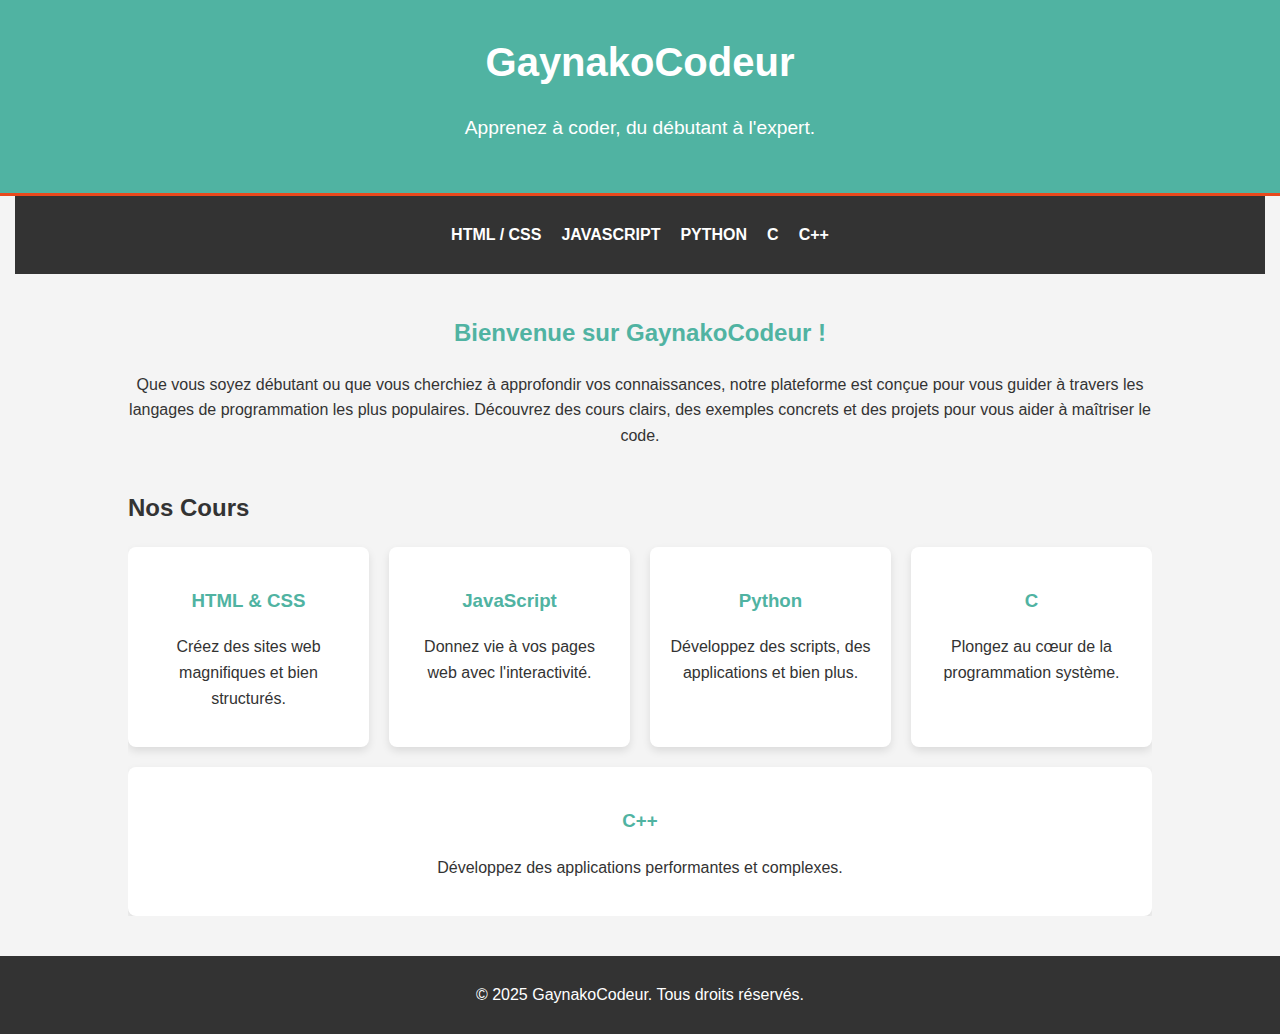
<file: index.html>
<!DOCTYPE html>
<html lang="fr">

<head>
    <meta charset="UTF-8">
    <meta name="viewport" content="width=device-width, initial-scale=1.0">
    <title>GaynakoCodeur - La passion du code</title>
    <link rel="stylesheet" href="style.css">
</head>

<body>

    <header>
        <div class="container">
            <h1>GaynakoCodeur</h1>
            <p>Apprenez à coder, du débutant à l'expert.</p>
        </div>
    </header>

    <nav>
        <div class="container">
            <ul>
                <li><a href="cours/web/index.html">HTML / CSS</a></li>
                <li class="dropdown">
                    <a href="cours/javascript/index.html">JavaScript</a>
                    <div class="dropdown-content">
                        <a href="cours/javascript/bases/intro.html">Bases</a>
                        <a href="cours/javascript/DOM/index.html">DOM</a>
                        <a href="cours/javascript/projets/projet1.html">Projets</a>
                    </div>
                </li>
                <li><a href="cours/python/index.html">Python</a></li>
                <li><a href="cours/c/index.html">C</a></li>
                <li><a href="cours/cpp/index.html">C++</a></li>
            </ul>
        </div>
    </nav>

    <main>
        <div class="container">
            <section class="intro">
                <h2>Bienvenue sur GaynakoCodeur !</h2>
                <p>
                    Que vous soyez débutant ou que vous cherchiez à approfondir vos connaissances, notre plateforme
                    est conçue pour vous guider à travers les langages de programmation les plus populaires.
                    Découvrez des cours clairs, des exemples concrets et des projets pour vous aider à maîtriser le
                    code.
                </p>

            </section>

            <section class="languages">
                <h2>Nos Cours</h2>
                <div class="card-container">
                    <div class="card">
                        <h3><a href="cours/web/index.html">HTML & CSS</a></h3>
                        <p>Créez des sites web magnifiques et bien structurés.</p>
                    </div>
                    <div class="card">
                        <h3><a href="cours/javascript/index.html">JavaScript</a></h3>
                        <p>Donnez vie à vos pages web avec l'interactivité.</p>
                    </div>
                    <div class="card">
                        <h3><a href="cours/python/index.html">Python</a></h3>
                        <p>Développez des scripts, des applications et bien plus.</p>
                    </div>
                    <div class="card">
                        <h3><a href="cours/c/index.html">C</a></h3>
                        <p>Plongez au cœur de la programmation système.</p>
                    </div>
                    <div class="card">
                        <h3><a href="cours/cpp/index.html">C++</a></h3>
                        <p>Développez des applications performantes et complexes.</p>
                    </div>
                </div>
            </section>
        </div>
    </main>

    <footer>
        <div class="container">
            <p>&copy; 2025 GaynakoCodeur. Tous droits réservés.</p>
        </div>
    </footer>

    <script src="script.js"></script>

</body>

</html>
</file>
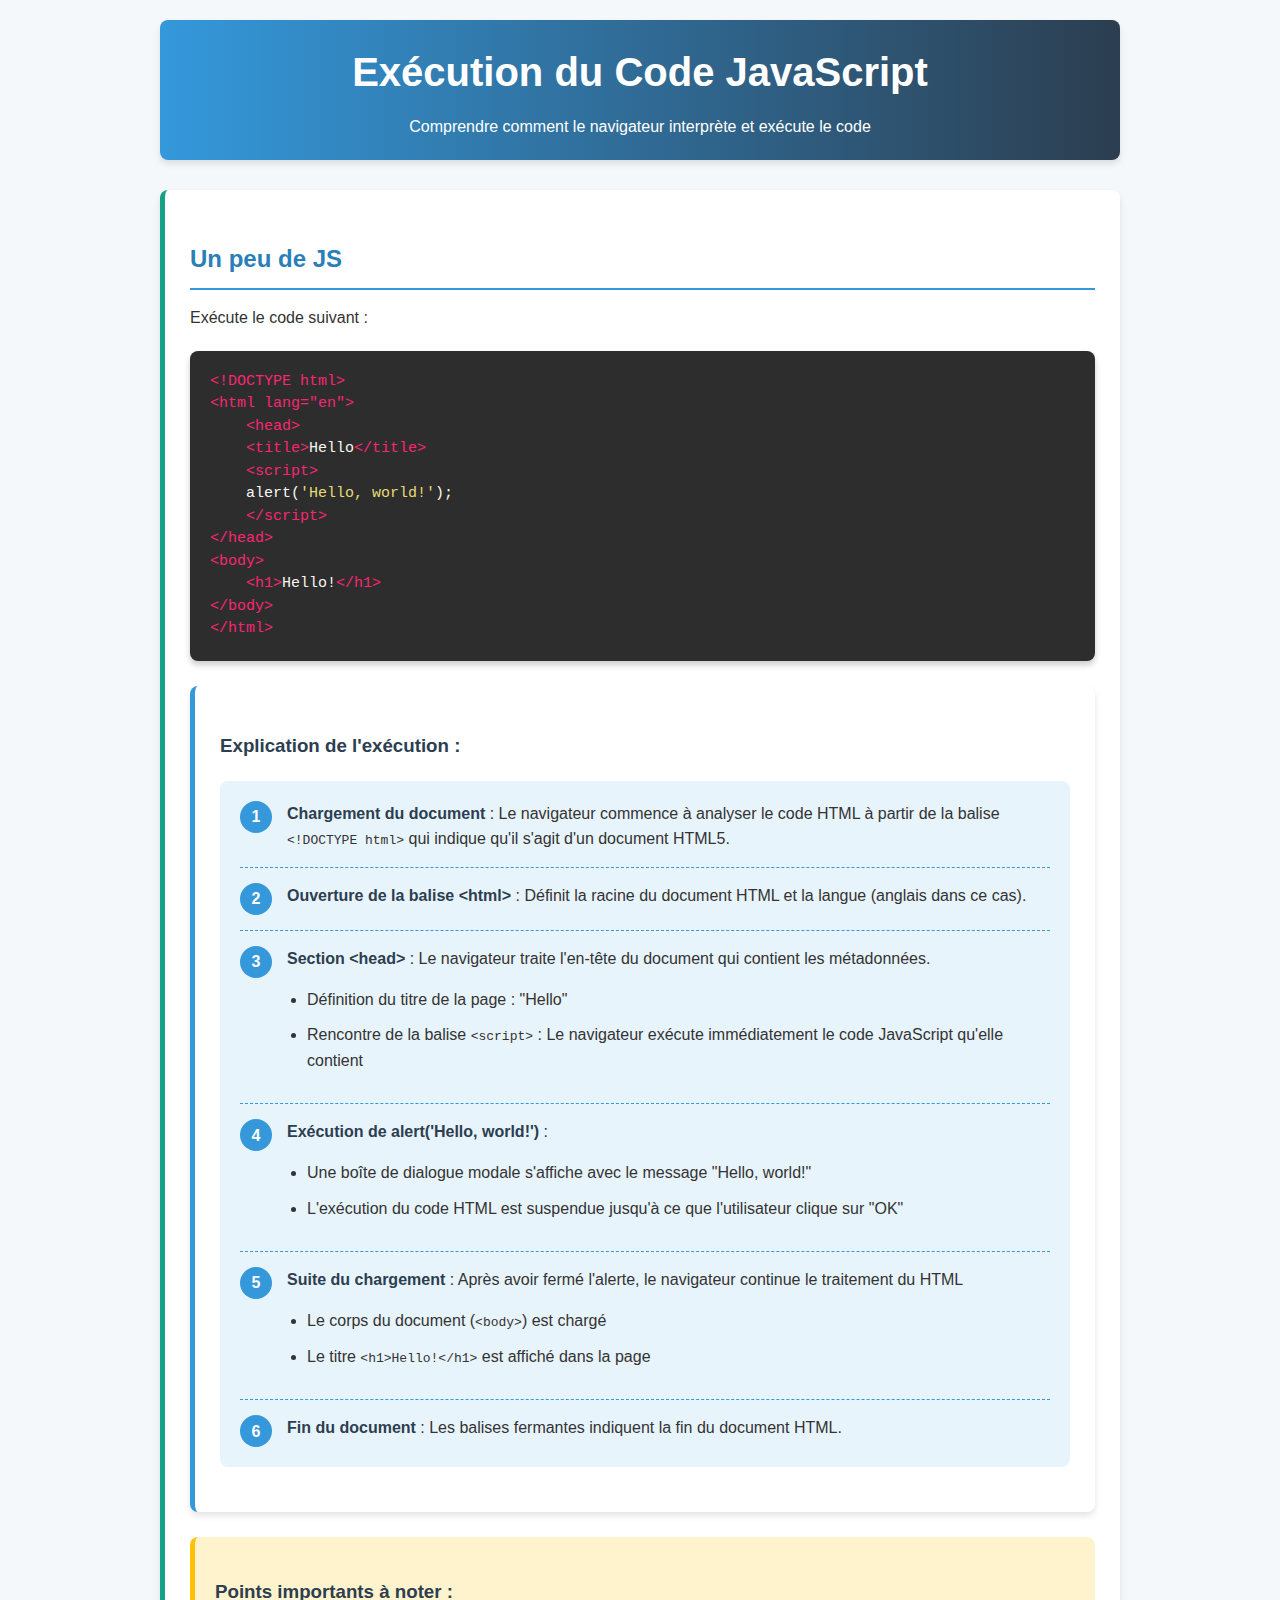
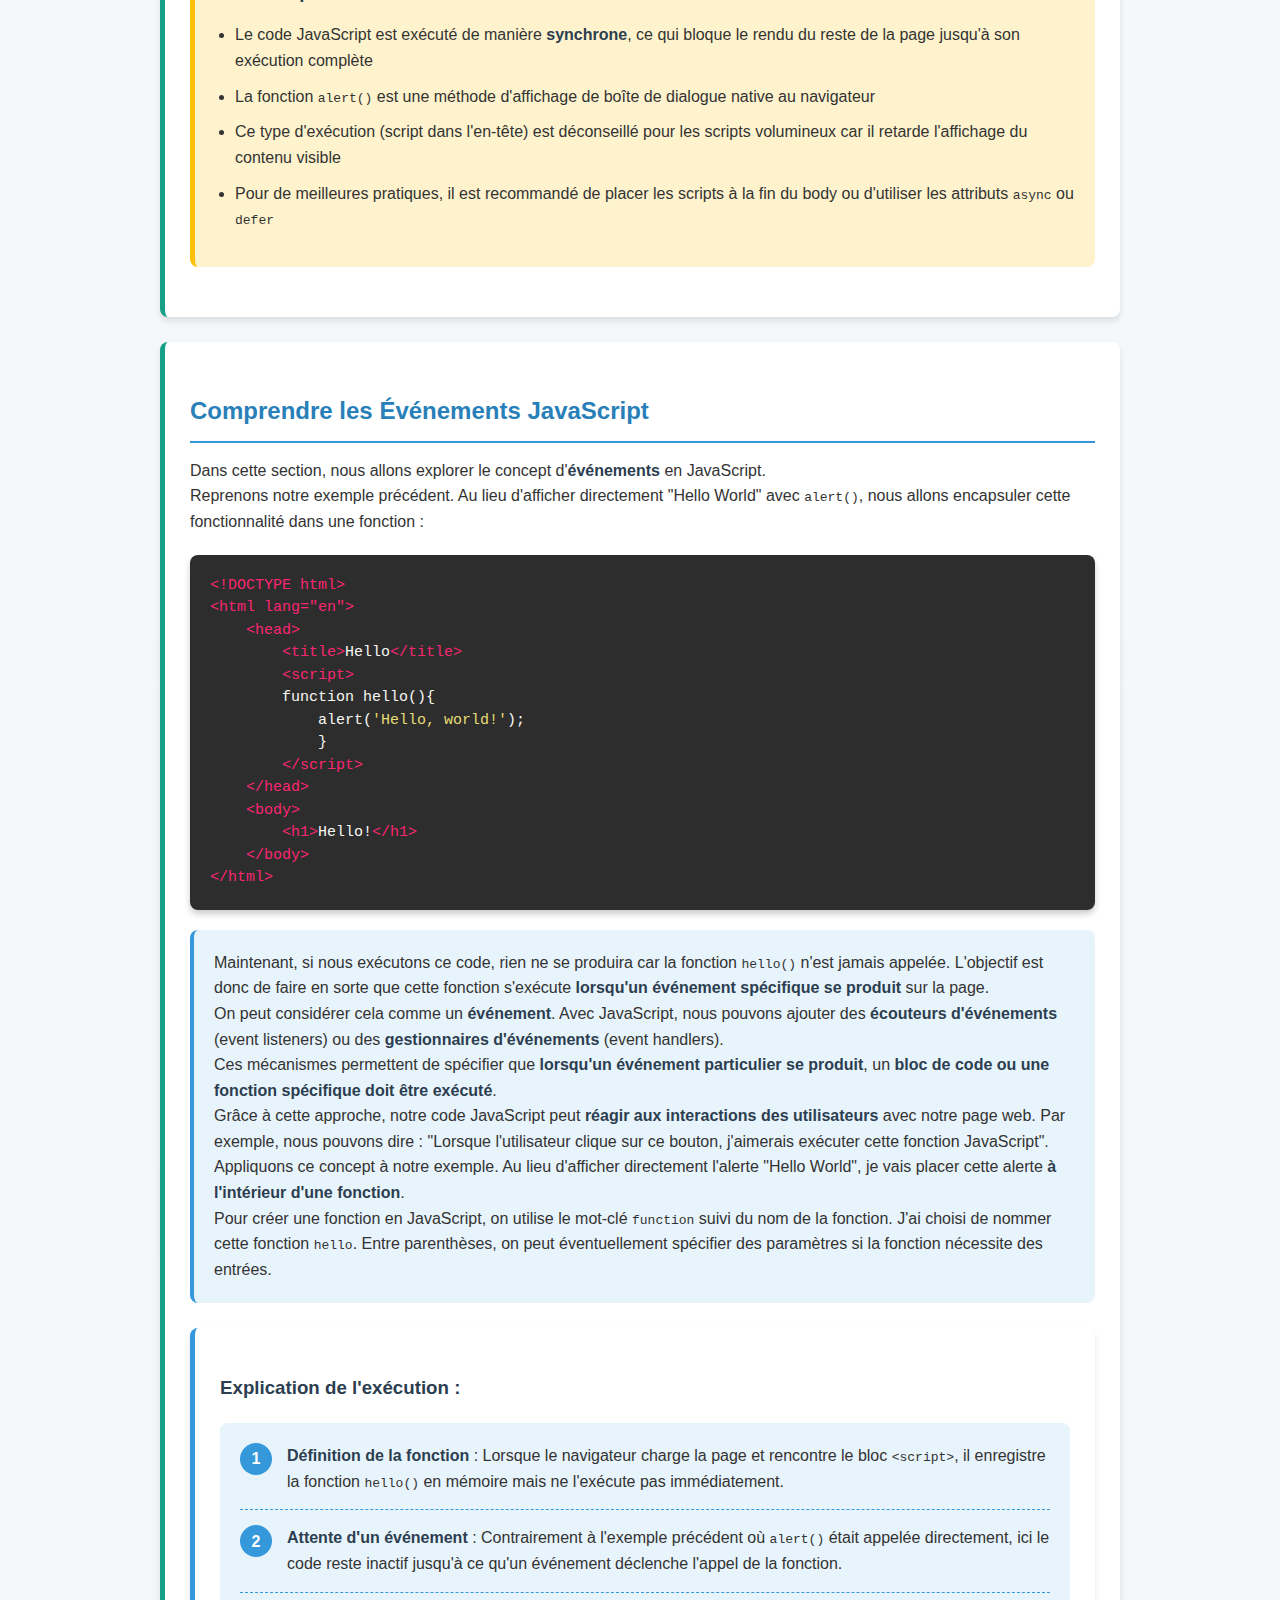
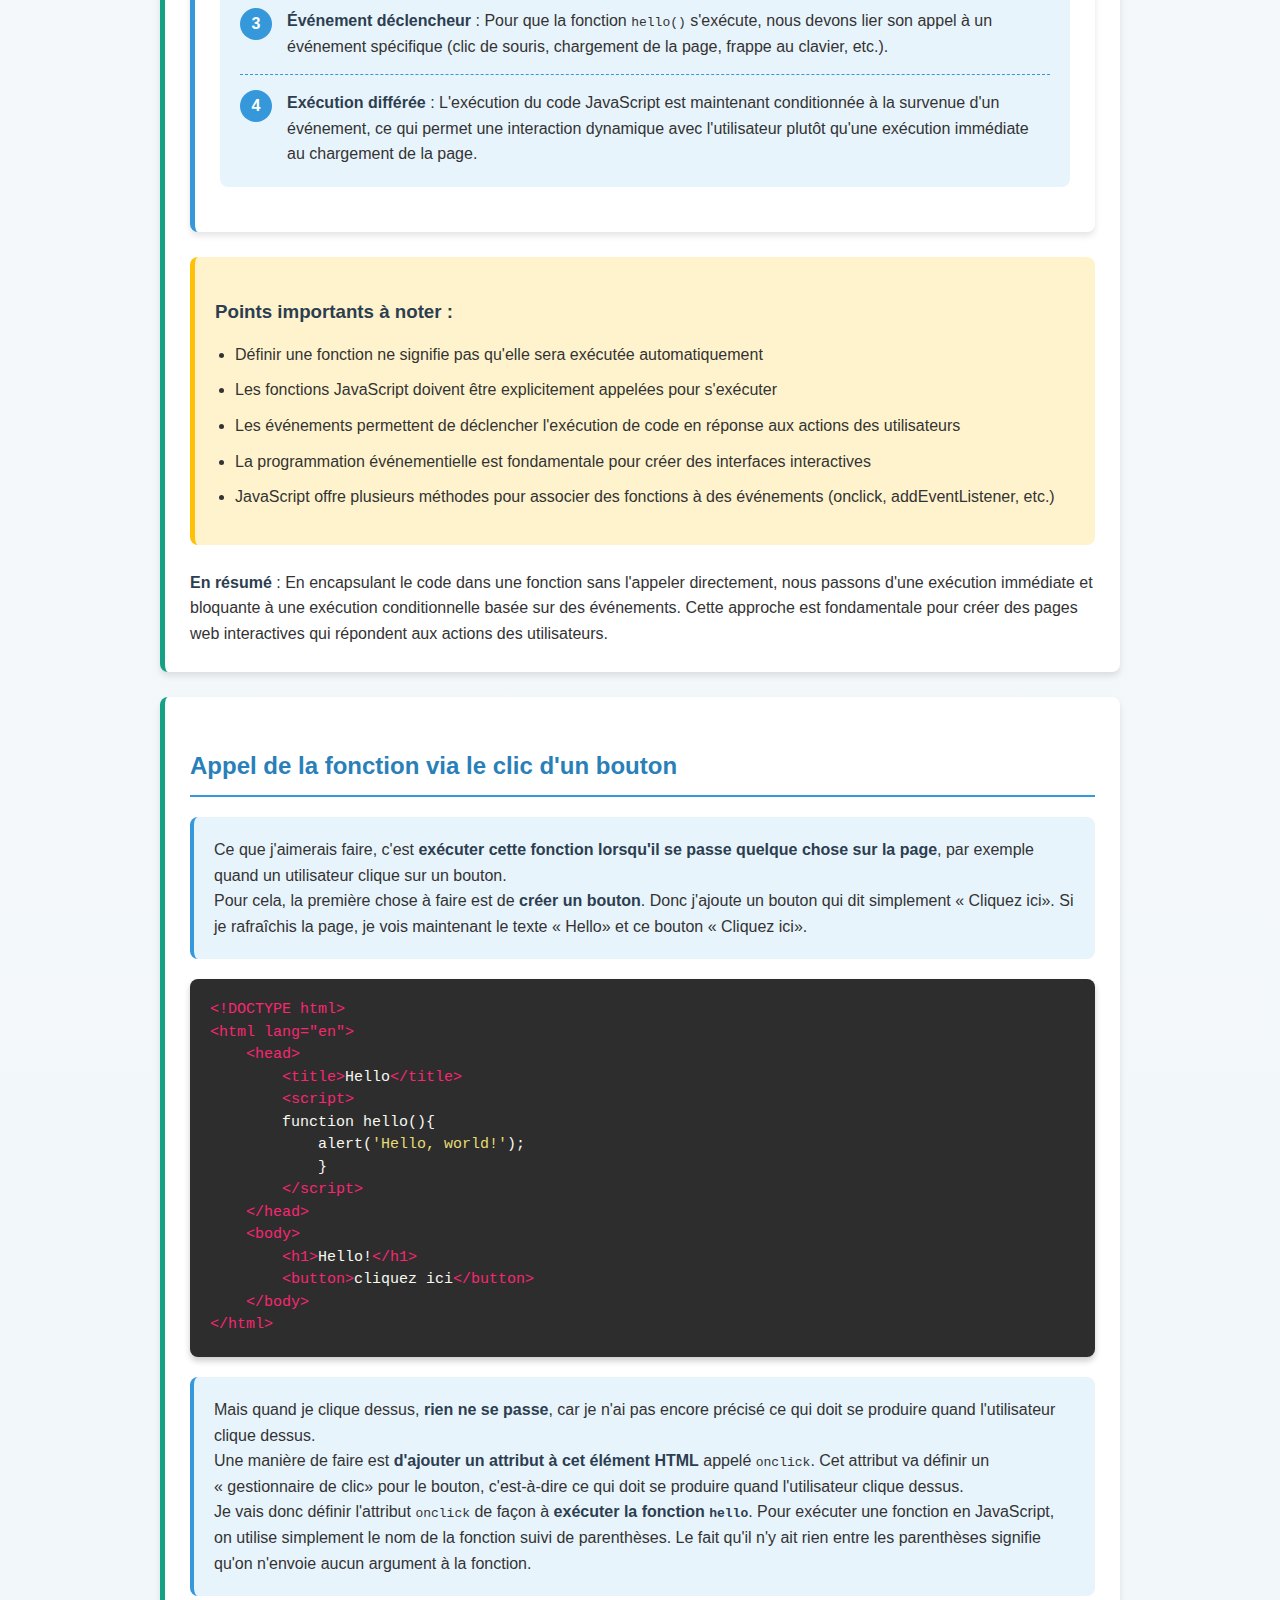
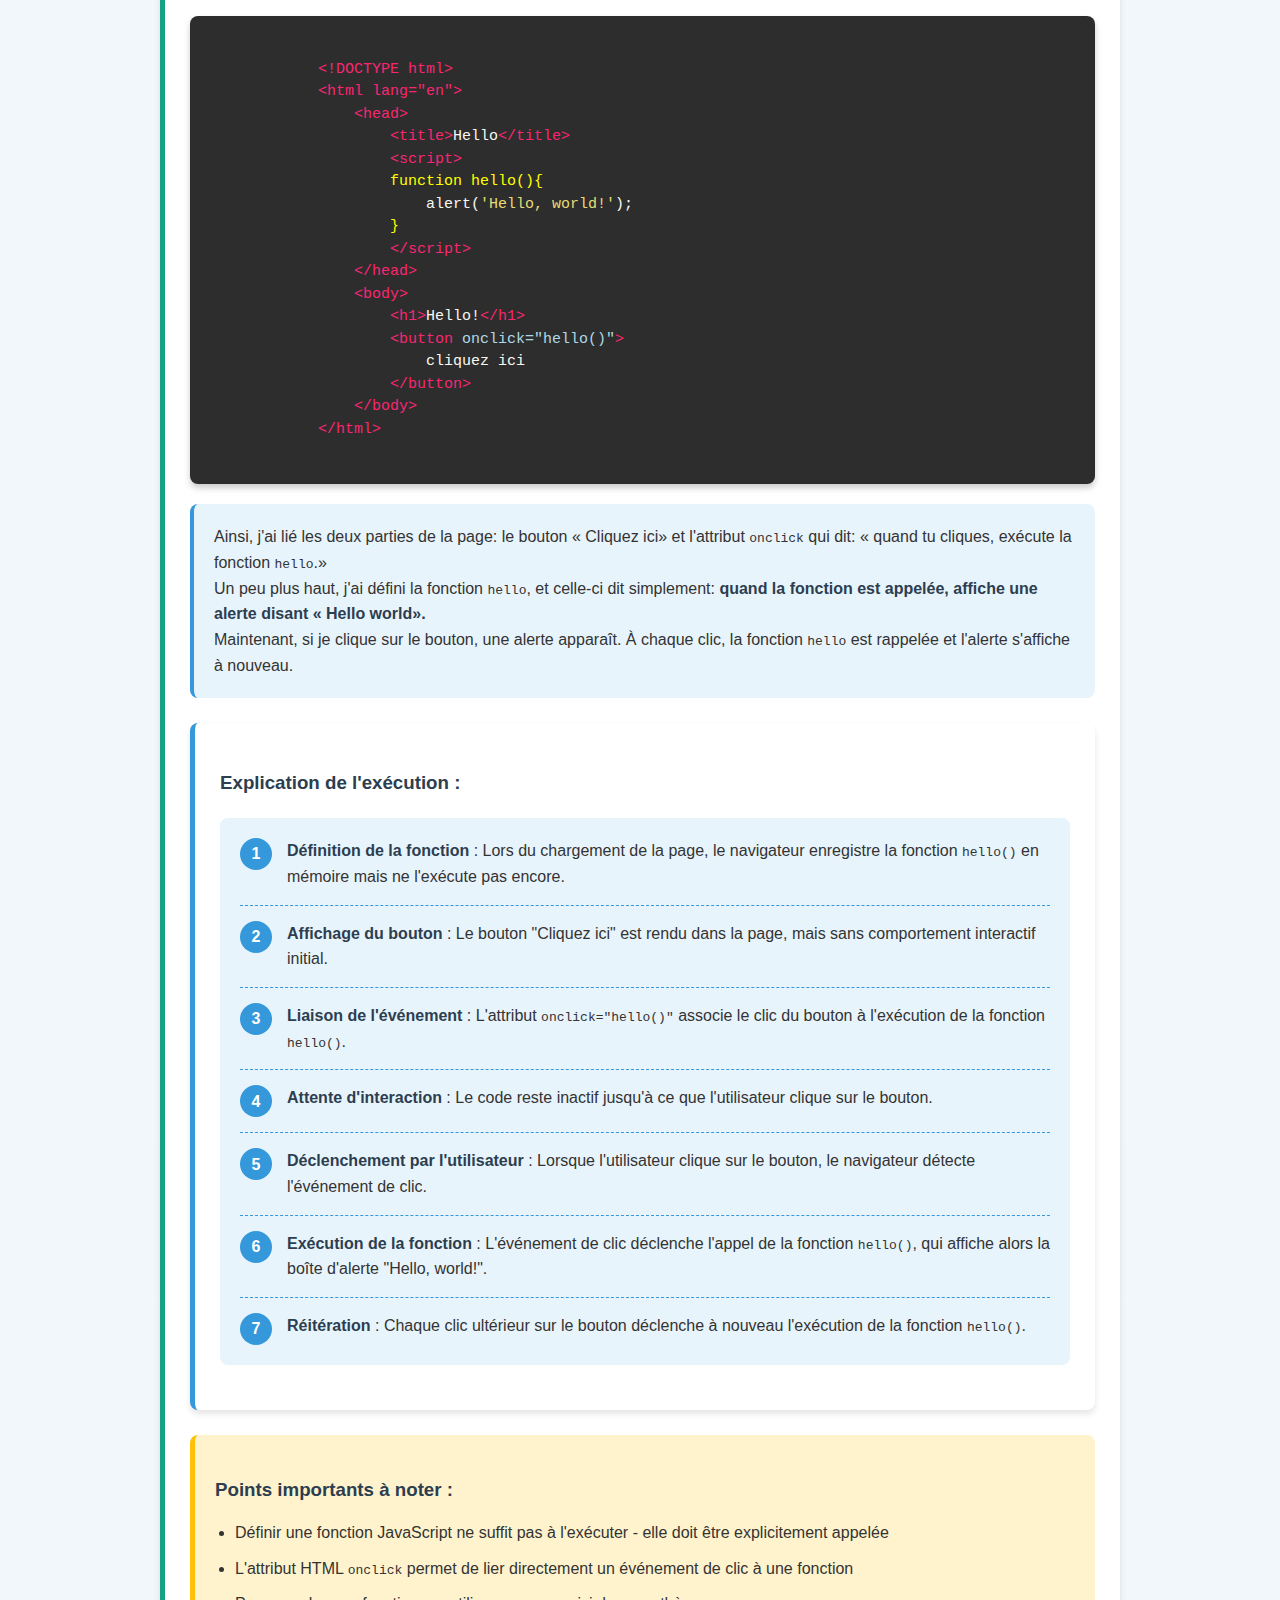
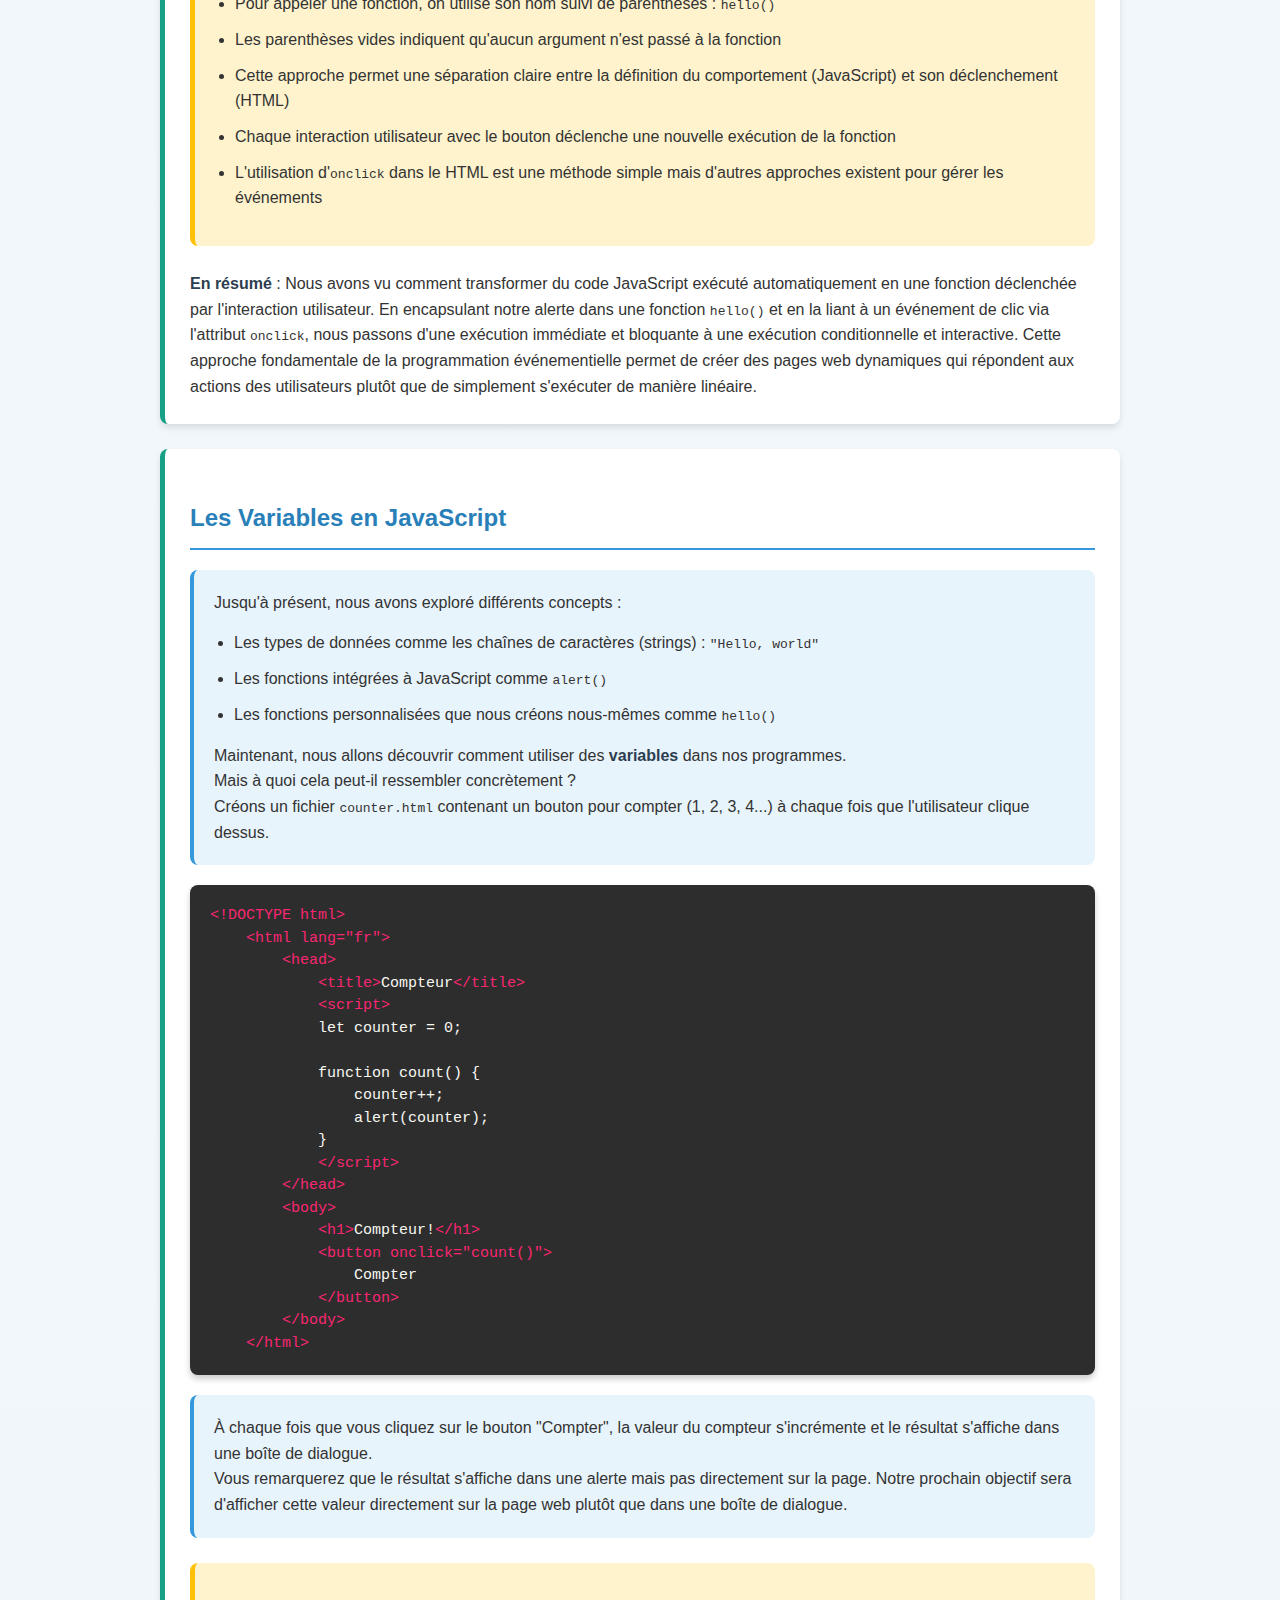
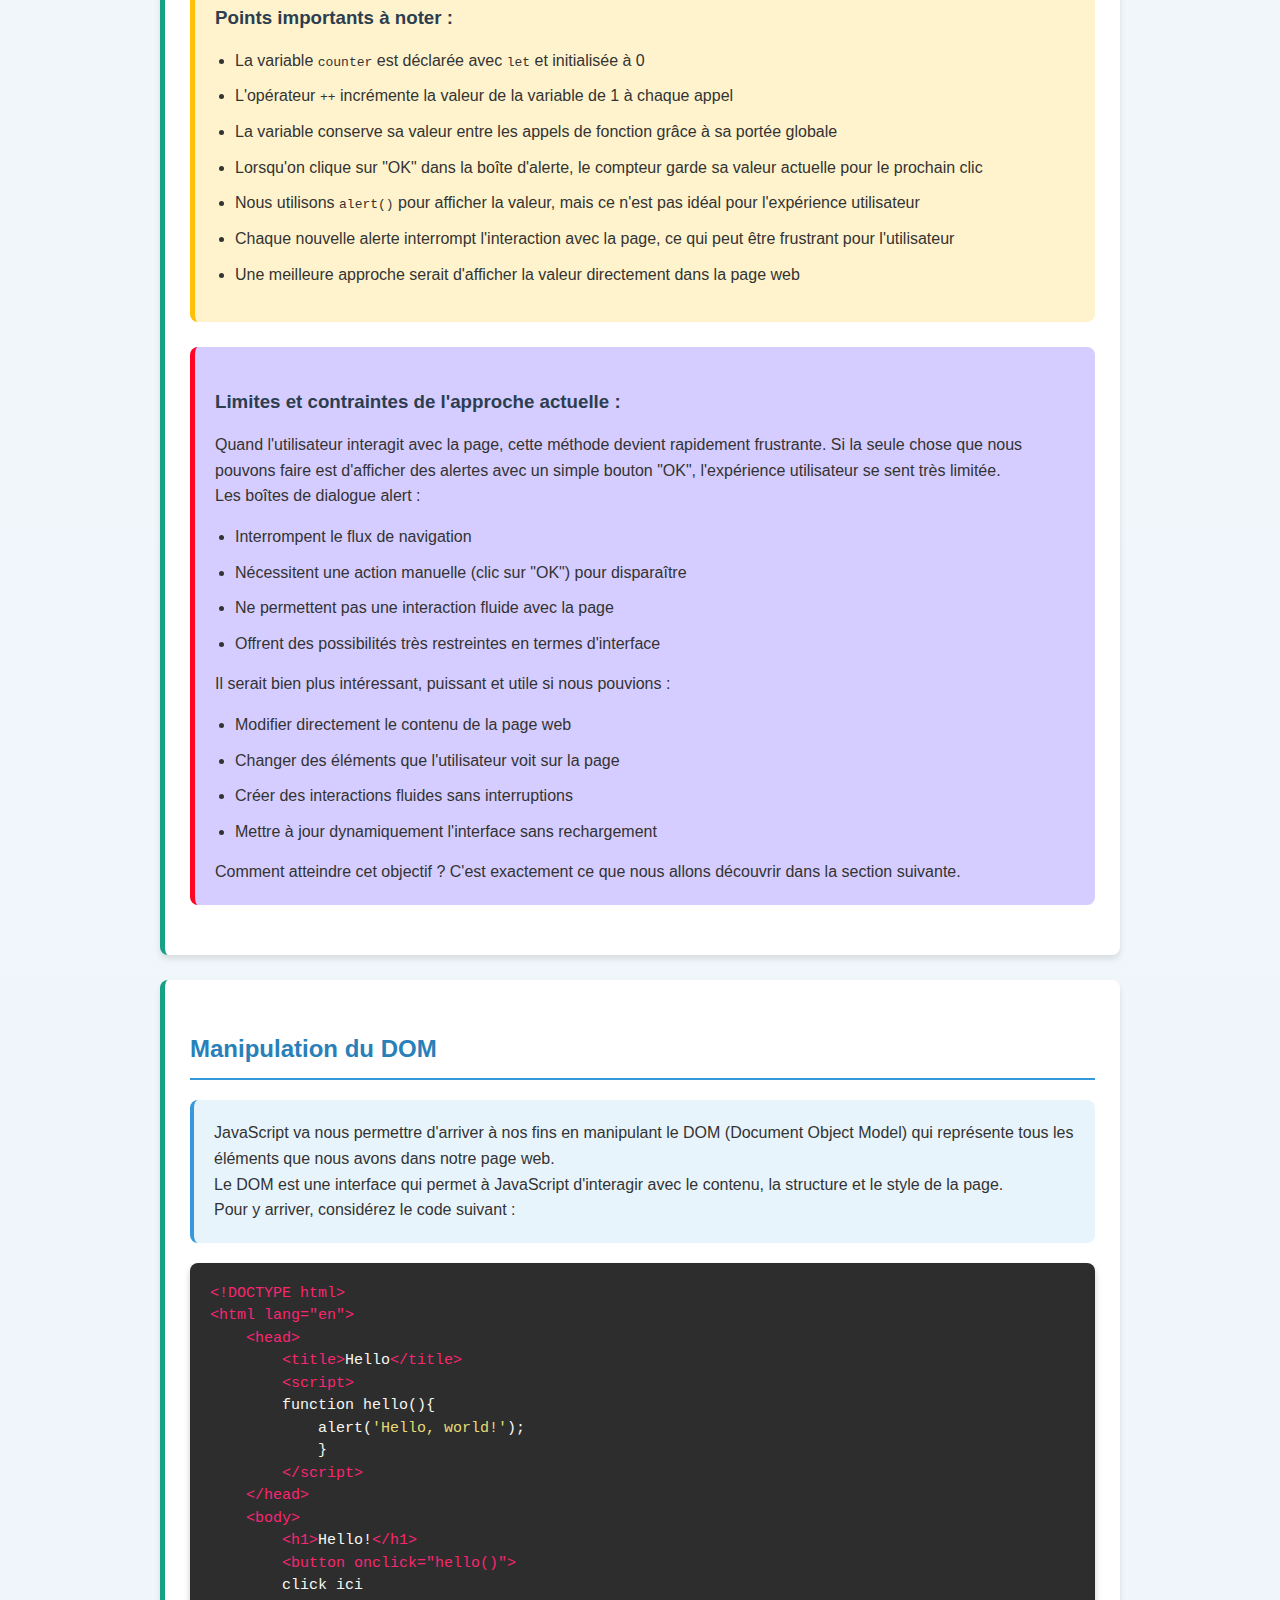
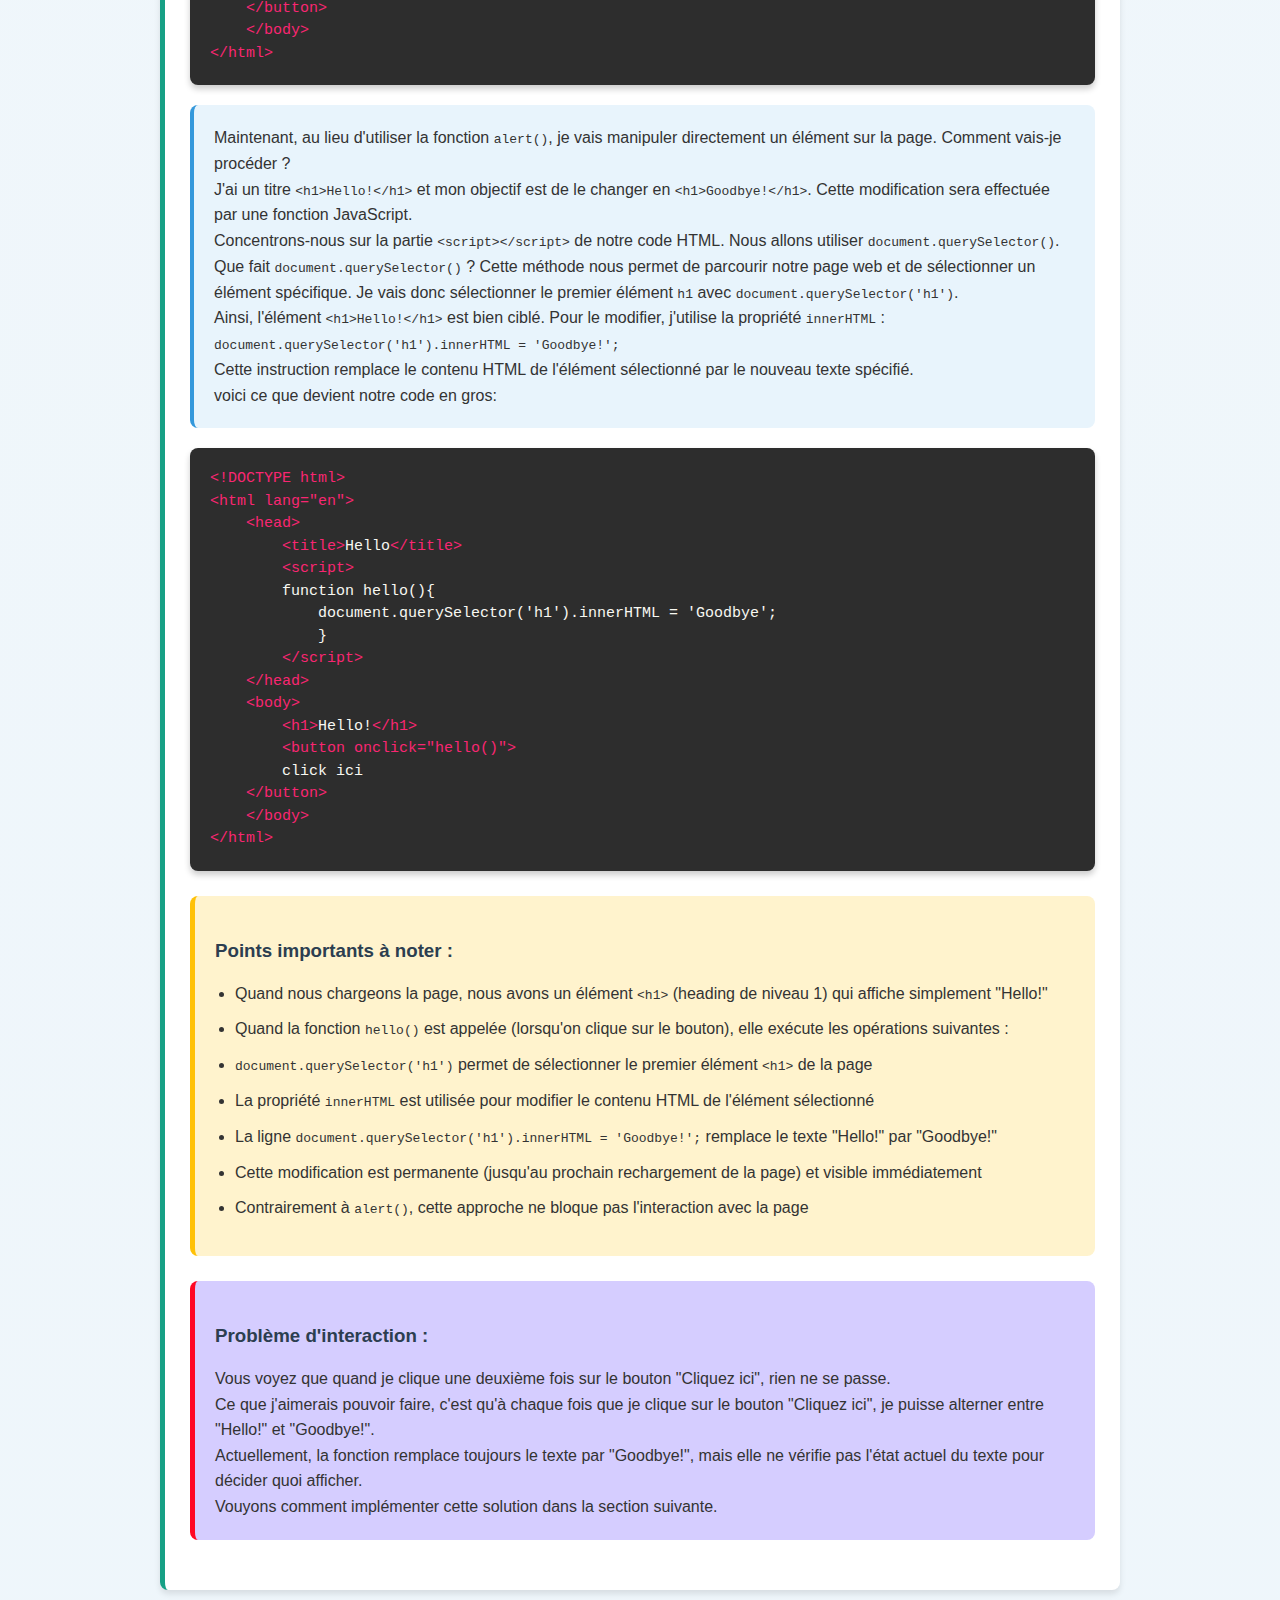
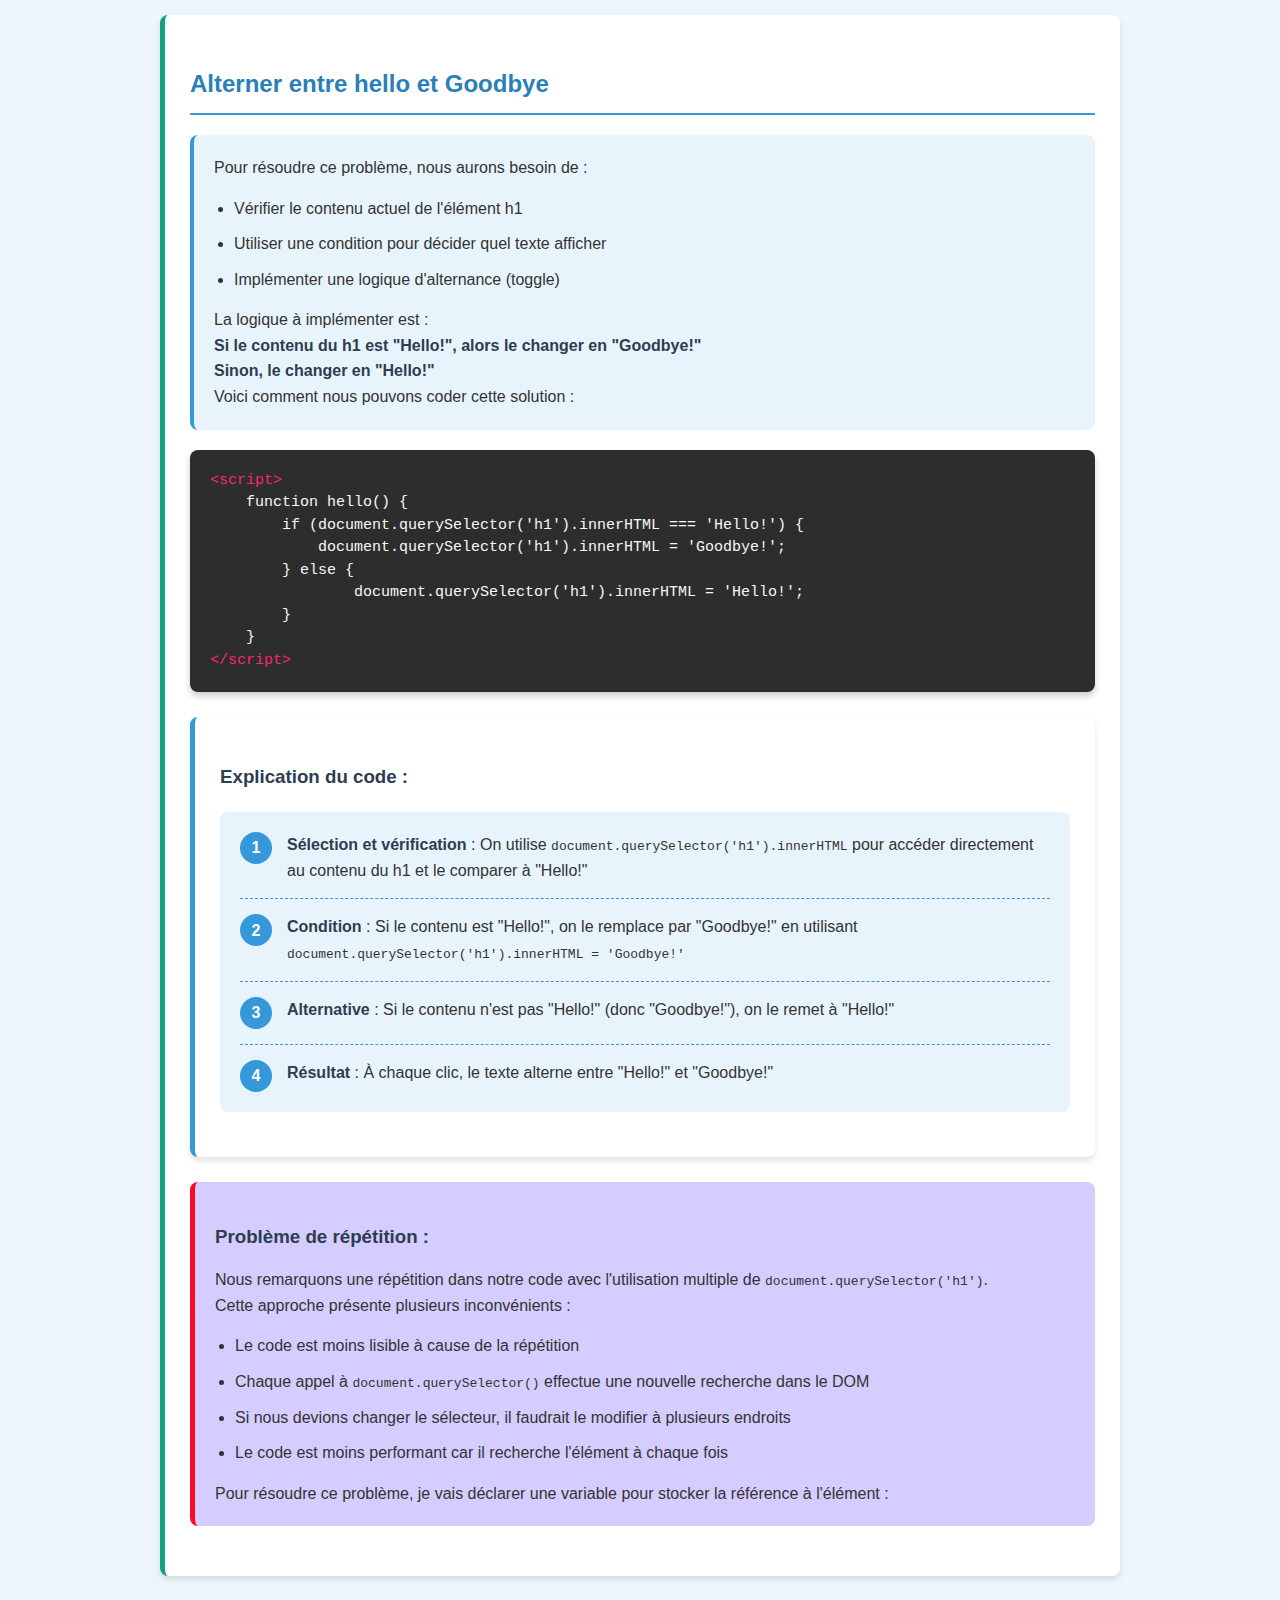
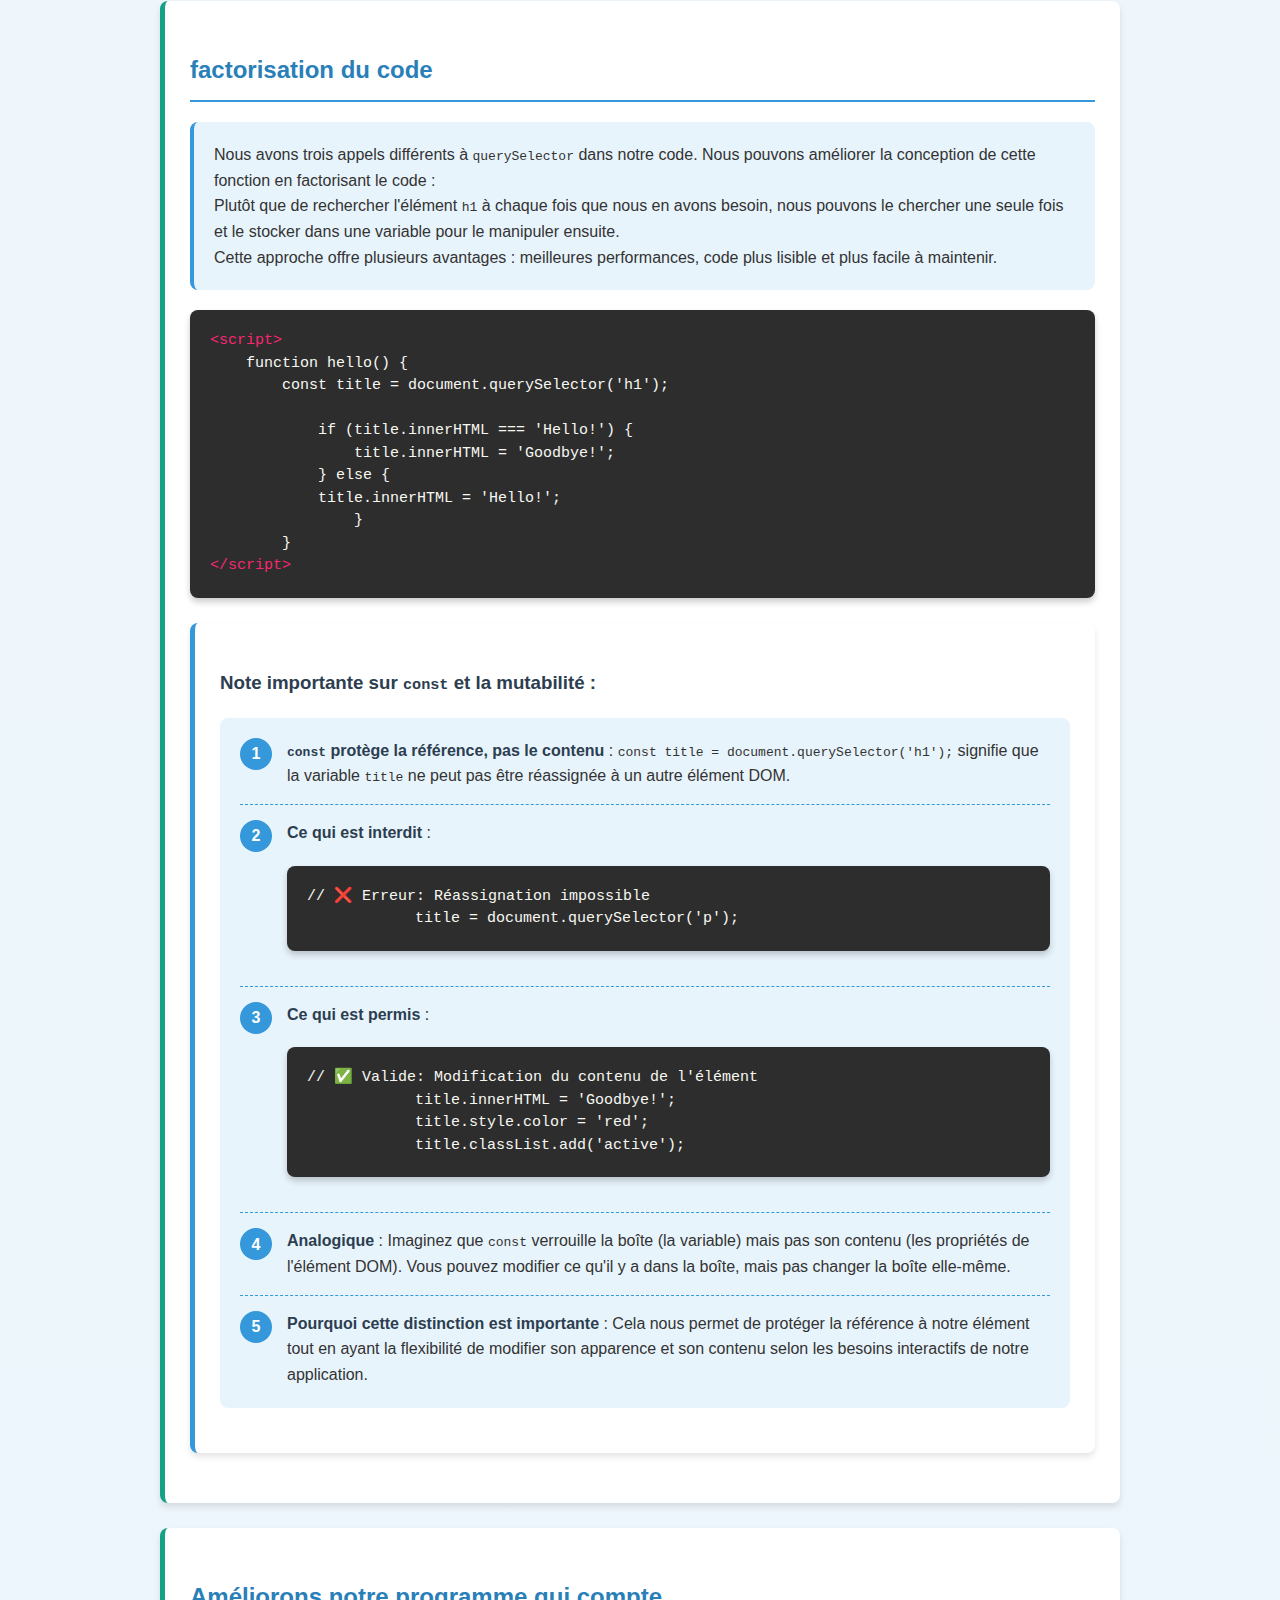
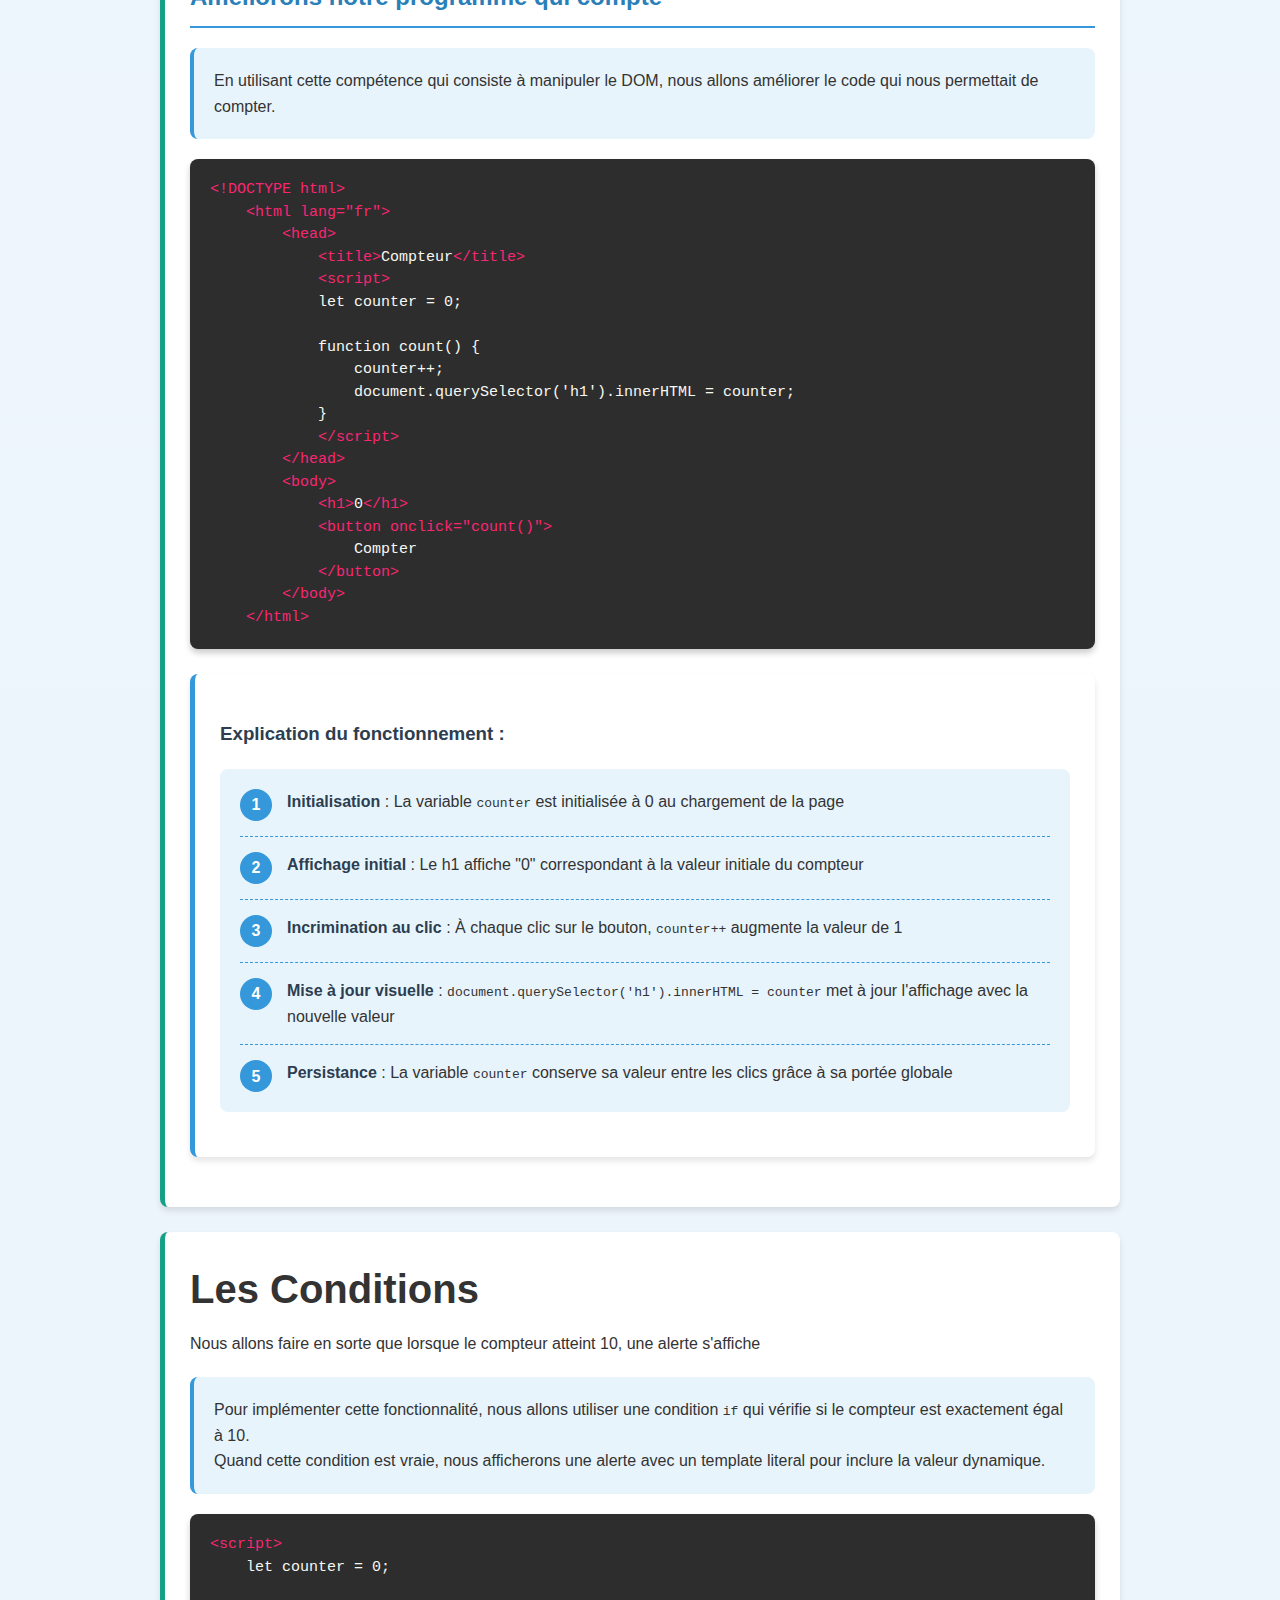
<file: cours/javascript/DOM/index.html>
<!DOCTYPE html>
<html lang="fr">

<head>
    <meta charset="UTF-8">
    <meta name="viewport" content="width=device-width, initial-scale=1.0">
    <title>Exécution du code JavaScript</title>
    <link rel="stylesheet" href="styles.css">
</head>

<body>
    <header>
        <h1>Exécution du Code JavaScript</h1>
        <p>Comprendre comment le navigateur interprète et exécute le code</p>
    </header>

    <section class="event-section">
        <div>
            <h2>Un peu de JS</h2>
            <p>Exécute le code suivant :</p>

            <div class="code-container">
                <pre><code><span class="code-tag">&lt;!DOCTYPE html&gt;</span>
<span class="code-tag">&lt;html lang="en"&gt;</span>
    <span class="code-tag">&lt;head&gt;</span>
    <span class="code-tag">&lt;title&gt;</span>Hello<span class="code-tag">&lt;/title&gt;</span>
    <span class="code-tag">&lt;script&gt;</span>
    alert(<span class="code-string">'Hello, world!'</span>);
    <span class="code-tag">&lt;/script&gt;</span>
<span class="code-tag">&lt;/head&gt;</span>
<span class="code-tag">&lt;body&gt;</span>
    <span class="code-tag">&lt;h1&gt;</span>Hello!<span class="code-tag">&lt;/h1&gt;</span>
<span class="code-tag">&lt;/body&gt;</span>
<span class="code-tag">&lt;/html&gt;</span></code></pre>
            </div>

            <div class="explanation">
                <h3>Explication de l'exécution :</h3>

                <div class="steps">
                    <div class="step">
                        <div class="step-number">1</div>
                        <div class="step-content">
                            <strong>Chargement du document</strong> : Le navigateur commence à analyser le code HTML à
                            partir de la balise <code>&lt;!DOCTYPE html&gt;</code> qui indique qu'il s'agit d'un
                            document HTML5.
                        </div>
                    </div>

                    <div class="step">
                        <div class="step-number">2</div>
                        <div class="step-content">
                            <strong>Ouverture de la balise &lt;html&gt;</strong> : Définit la racine du document HTML et
                            la langue (anglais dans ce cas).
                        </div>
                    </div>

                    <div class="step">
                        <div class="step-number">3</div>
                        <div class="step-content">
                            <strong>Section &lt;head&gt;</strong> : Le navigateur traite l'en-tête du document qui
                            contient les métadonnées.
                            <ul>
                                <li>Définition du titre de la page : "Hello"</li>
                                <li>Rencontre de la balise <code>&lt;script&gt;</code> : Le navigateur exécute
                                    immédiatement le code JavaScript qu'elle contient</li>
                            </ul>
                        </div>
                    </div>

                    <div class="step">
                        <div class="step-number">4</div>
                        <div class="step-content">
                            <strong>Exécution de alert('Hello, world!')</strong> :
                            <ul>
                                <li>Une boîte de dialogue modale s'affiche avec le message "Hello, world!"</li>
                                <li>L'exécution du code HTML est suspendue jusqu'à ce que l'utilisateur clique sur "OK"
                                </li>
                            </ul>
                        </div>
                    </div>

                    <div class="step">
                        <div class="step-number">5</div>
                        <div class="step-content">
                            <strong>Suite du chargement</strong> : Après avoir fermé l'alerte, le navigateur continue le
                            traitement du HTML
                            <ul>
                                <li>Le corps du document (<code>&lt;body&gt;</code>) est chargé</li>
                                <li>Le titre <code>&lt;h1&gt;Hello!&lt;/h1&gt;</code> est affiché dans la page</li>
                            </ul>
                        </div>
                    </div>

                    <div class="step">
                        <div class="step-number">6</div>
                        <div class="step-content">
                            <strong>Fin du document</strong> : Les balises fermantes indiquent la fin du document HTML.
                        </div>
                    </div>
                </div>
            </div>
            <div class="important">
                <h3>Points importants à noter :</h3>
                <ul>
                    <li>Le code JavaScript est exécuté de manière <strong>synchrone</strong>, ce qui bloque le rendu du
                        reste de la page jusqu'à son exécution complète</li>
                    <li>La fonction <code>alert()</code> est une méthode d'affichage de boîte de dialogue native au
                        navigateur</li>
                    <li>Ce type d'exécution (script dans l'en-tête) est déconseillé pour les scripts volumineux car il
                        retarde l'affichage du contenu visible</li>
                    <li>Pour de meilleures pratiques, il est recommandé de placer les scripts à la fin du body ou
                        d'utiliser les attributs <code>async</code> ou <code>defer</code></li>
                </ul>
            </div>
        </div>
    </section>

    <section class="event-section">
        <div>
            <h2>Comprendre les Événements JavaScript</h2>

            <p>Dans cette section, nous allons explorer le concept d'<strong>événements</strong> en JavaScript.</p>

            <p>Reprenons notre exemple précédent. Au lieu d'afficher directement "Hello World" avec
                <code>alert()</code>,
                nous allons encapsuler cette fonctionnalité dans une fonction :
            </p>
            <div class="code-container">
                <pre><code><span class="code-tag">&lt;!DOCTYPE html&gt;</span>
<span class="code-tag">&lt;html lang="en"&gt;</span>
    <span class="code-tag">&lt;head&gt;</span>
        <span class="code-tag">&lt;title&gt;</span>Hello<span class="code-tag">&lt;/title&gt;</span>
        <span class="code-tag">&lt;script&gt;</span>
        function hello(){
            alert(<span class="code-string">'Hello, world!'</span>);
            }
        <span class="code-tag">&lt;/script&gt;</span>
    <span class="code-tag">&lt;/head&gt;</span>
    <span class="code-tag">&lt;body&gt;</span>
        <span class="code-tag">&lt;h1&gt;</span>Hello!<span class="code-tag">&lt;/h1&gt;</span>
    <span class="code-tag">&lt;/body&gt;</span>
<span class="code-tag">&lt;/html&gt;</span></code></pre>
            </div>

            <div class="highlight">
                <p>Maintenant, si nous exécutons ce code, rien ne se produira car la fonction <code>hello()</code> n'est
                    jamais
                    appelée. L'objectif est donc de faire en sorte que cette fonction s'exécute <strong>lorsqu'un
                        événement
                        spécifique se produit</strong> sur la page.</p>


                <p>On peut considérer cela comme un <strong>événement</strong>. Avec JavaScript, nous pouvons ajouter
                    des
                    <strong>écouteurs d'événements</strong> (event listeners) ou des <strong>gestionnaires
                        d'événements</strong> (event handlers).
                </p>

                <p>Ces mécanismes permettent de spécifier que <strong>lorsqu'un événement particulier se
                        produit</strong>,
                    un
                    <strong>bloc de code ou une fonction spécifique doit être exécuté</strong>.
                </p>

                <p>Grâce à cette approche, notre code JavaScript peut <strong>réagir aux interactions des
                        utilisateurs</strong>
                    avec notre page web. Par exemple, nous pouvons dire : "Lorsque l'utilisateur clique sur ce bouton,
                    j'aimerais exécuter cette fonction JavaScript".</p>

                <p>Appliquons ce concept à notre exemple. Au lieu d'afficher directement l'alerte "Hello World", je vais
                    placer
                    cette alerte <strong>à l'intérieur d'une fonction</strong>.</p>

                <p>Pour créer une fonction en JavaScript, on utilise le mot-clé <code>function</code> suivi du nom de la
                    fonction. J'ai choisi de nommer cette fonction <code>hello</code>. Entre parenthèses, on peut
                    éventuellement
                    spécifier des paramètres si la fonction nécessite des entrées.</p>
            </div>
            <div class="explanation">
                <h3>Explication de l'exécution :</h3>
                <div class="steps">
                    <div class="step">
                        <div class="step-number">1</div>
                        <div class="step-content">
                            <strong>Définition de la fonction</strong> : Lorsque le navigateur charge la page et
                            rencontre
                            le
                            bloc <code>&lt;script&gt;</code>, il enregistre la fonction <code>hello()</code> en
                            mémoire mais
                            ne
                            l'exécute pas immédiatement.
                        </div>
                    </div>

                    <div class="step">
                        <div class="step-number">2</div>
                        <div class="step-content">
                            <strong>Attente d'un événement</strong> : Contrairement à l'exemple précédent où
                            <code>alert()</code> était appelée directement, ici le code reste inactif jusqu'à ce
                            qu'un
                            événement
                            déclenche l'appel de la fonction.
                        </div>
                    </div>

                    <div class="step">
                        <div class="step-number">3</div>
                        <div class="step-content">
                            <strong>Événement déclencheur</strong> : Pour que la fonction <code>hello()</code>
                            s'exécute,
                            nous
                            devons lier son appel à un événement spécifique (clic de souris, chargement de la
                            page, frappe
                            au
                            clavier, etc.).
                        </div>
                    </div>

                    <div class="step">
                        <div class="step-number">4</div>
                        <div class="step-content">
                            <strong>Exécution différée</strong> : L'exécution du code JavaScript est maintenant
                            conditionnée
                            à
                            la survenue d'un événement, ce qui permet une interaction dynamique avec
                            l'utilisateur plutôt
                            qu'une
                            exécution immédiate au chargement de la page.
                        </div>
                    </div>
                </div>
            </div>
            <div class="important">
                <h3>Points importants à noter :</h3>
                <ul>
                    <li>Définir une fonction ne signifie pas qu'elle sera exécutée automatiquement</li>
                    <li>Les fonctions JavaScript doivent être explicitement appelées pour s'exécuter</li>
                    <li>Les événements permettent de déclencher l'exécution de code en réponse aux actions des
                        utilisateurs
                    </li>
                    <li>La programmation événementielle est fondamentale pour créer des interfaces interactives</li>
                    <li>JavaScript offre plusieurs méthodes pour associer des fonctions à des événements (onclick,
                        addEventListener, etc.)</li>
                </ul>
            </div>
            <div class="conclusion">
                <p><strong>En résumé</strong> : En encapsulant le code dans une fonction sans l'appeler
                    directement,
                    nous
                    passons d'une exécution immédiate et bloquante à une exécution conditionnelle basée sur des
                    événements.
                    Cette approche est fondamentale pour créer des pages web interactives qui répondent aux
                    actions des
                    utilisateurs.</p>
            </div>
        </div>
    </section>
    <!--Boutton et appel de fonction-->
    <section class="event-section">
        <div>
            <h2>Appel de la fonction via le clic d'un bouton</h2>
            <div class="highlight">
                <p>
                    Ce que j'aimerais faire, c'est <strong>exécuter cette fonction lorsqu'il se passe quelque chose sur
                        la
                        page</strong>, par exemple quand un utilisateur clique sur un bouton.
                </p>
                <p>
                    Pour cela, la première chose à faire est de <strong>créer un bouton</strong>. Donc j'ajoute un
                    bouton
                    qui
                    dit simplement « Cliquez ici».
                    Si je rafraîchis la page, je vois maintenant le texte « Hello» et ce bouton « Cliquez ici».
                </p>
            </div>
            <div class="code-container">
                <pre><code><span class="code-tag">&lt;!DOCTYPE html&gt;</span>
<span class="code-tag">&lt;html lang="en"&gt;</span>
    <span class="code-tag">&lt;head&gt;</span>
        <span class="code-tag">&lt;title&gt;</span>Hello<span class="code-tag">&lt;/title&gt;</span>
        <span class="code-tag">&lt;script&gt;</span>
        function hello(){
            alert(<span class="code-string">'Hello, world!'</span>);
            }
        <span class="code-tag">&lt;/script&gt;</span>
    <span class="code-tag">&lt;/head&gt;</span>
    <span class="code-tag">&lt;body&gt;</span>
        <span class="code-tag">&lt;h1&gt;</span>Hello!<span class="code-tag">&lt;/h1&gt;</span>
        <span class="code-tag">&lt;button&gt;</span>cliquez ici<span class="code-tag">&lt;/button&gt;</span>
    <span class="code-tag">&lt;/body&gt;</span>
<span class="code-tag">&lt;/html&gt;</span></code></pre>
            </div>
            <div class="highlight">
                <p>
                    Mais quand je clique dessus, <strong>rien ne se passe</strong>, car je n'ai pas encore précisé ce
                    qui
                    doit
                    se produire quand l'utilisateur clique dessus.
                </p>
                <p>
                    Une manière de faire est <strong>d'ajouter un attribut à cet élément HTML</strong> appelé
                    <code>onclick</code>.
                    Cet attribut va définir un « gestionnaire de clic» pour le bouton, c'est-à-dire ce qui doit se
                    produire
                    quand l'utilisateur clique dessus.
                </p>
                <p>
                    Je vais donc définir l'attribut <code>onclick</code> de façon à <strong>exécuter la fonction
                        <code>hello</code></strong>.
                    Pour exécuter une fonction en JavaScript, on utilise simplement le nom de la fonction suivi de
                    parenthèses.
                    Le fait qu'il n'y ait rien entre les parenthèses signifie qu'on n'envoie aucun argument à la
                    fonction.
                </p>
            </div>
            <div class="code-container">
                <pre><code>
            <span class="code-tag">&lt;!DOCTYPE html&gt;</span>
            <span class="code-tag">&lt;html lang="en"&gt;</span>
                <span class="code-tag">&lt;head&gt;</span>
                    <span class="code-tag">&lt;title&gt;</span>Hello<span class="code-tag">&lt;/title&gt;</span>
                    <span class="code-tag">&lt;script&gt;</span>
                    <span style="color:yellow;">function hello(){</span>
                        alert(<span class="code-string">'Hello, world!'</span>);
                    <span style="color:yellow;">}</span>
                    <span class="code-tag">&lt;/script&gt;</span>
                <span class="code-tag">&lt;/head&gt;</span>
                <span class="code-tag">&lt;body&gt;</span>
                    <span class="code-tag">&lt;h1&gt;</span>Hello!<span class="code-tag">&lt;/h1&gt;</span>
                    <span class="code-tag">&lt;button</span> <span style="color:lightblue;">onclick="hello()"</span><span class="code-tag">&gt;</span>
                        cliquez ici
                    <span class="code-tag">&lt;/button&gt;</span>
                <span class="code-tag">&lt;/body&gt;</span>
            <span class="code-tag">&lt;/html&gt;</span>
                </code></pre>
            </div>
            <div class="highlight">
                <p>
                    Ainsi, j'ai lié les deux parties de la page: le bouton « Cliquez ici» et l'attribut
                    <code>onclick</code>
                    qui dit:
                    « quand tu cliques, exécute la fonction <code>hello</code>.»
                </p>
                <p>
                    Un peu plus haut, j'ai défini la fonction <code>hello</code>, et celle-ci dit simplement:
                    <strong>quand
                        la
                        fonction est appelée, affiche une alerte disant « Hello world».</strong>
                </p>
                <p>
                    Maintenant, si je clique sur le bouton, une alerte apparaît. À chaque clic, la fonction
                    <code>hello</code>
                    est rappelée et l'alerte s'affiche à nouveau.
                </p>
            </div>
            <div class="explanation">
                <h3>Explication de l'exécution :</h3>
                <div class="steps">
                    <div class="step">
                        <div class="step-number">1</div>
                        <div class="step-content">
                            <strong>Définition de la fonction</strong> : Lors du chargement de la page, le navigateur
                            enregistre la fonction <code>hello()</code> en mémoire mais ne l'exécute pas encore.
                        </div>
                    </div>

                    <div class="step">
                        <div class="step-number">2</div>
                        <div class="step-content">
                            <strong>Affichage du bouton</strong> : Le bouton "Cliquez ici" est rendu dans la page, mais
                            sans
                            comportement interactif initial.
                        </div>
                    </div>

                    <div class="step">
                        <div class="step-number">3</div>
                        <div class="step-content">
                            <strong>Liaison de l'événement</strong> : L'attribut <code>onclick="hello()"</code> associe
                            le
                            clic du bouton à l'exécution de la fonction <code>hello()</code>.
                        </div>
                    </div>

                    <div class="step">
                        <div class="step-number">4</div>
                        <div class="step-content">
                            <strong>Attente d'interaction</strong> : Le code reste inactif jusqu'à ce que l'utilisateur
                            clique sur le bouton.
                        </div>
                    </div>

                    <div class="step">
                        <div class="step-number">5</div>
                        <div class="step-content">
                            <strong>Déclenchement par l'utilisateur</strong> : Lorsque l'utilisateur clique sur le
                            bouton,
                            le navigateur détecte l'événement de clic.
                        </div>
                    </div>

                    <div class="step">
                        <div class="step-number">6</div>
                        <div class="step-content">
                            <strong>Exécution de la fonction</strong> : L'événement de clic déclenche l'appel de la
                            fonction
                            <code>hello()</code>, qui affiche alors la boîte d'alerte "Hello, world!".
                        </div>
                    </div>

                    <div class="step">
                        <div class="step-number">7</div>
                        <div class="step-content">
                            <strong>Réitération</strong> : Chaque clic ultérieur sur le bouton déclenche à nouveau
                            l'exécution de la fonction <code>hello()</code>.
                        </div>
                    </div>
                </div>
            </div>
            <div class="important">
                <h3>Points importants à noter :</h3>
                <ul>
                    <li>Définir une fonction JavaScript ne suffit pas à l'exécuter - elle doit être explicitement
                        appelée
                    </li>
                    <li>L'attribut HTML <code>onclick</code> permet de lier directement un événement de clic à une
                        fonction
                    </li>
                    <li>Pour appeler une fonction, on utilise son nom suivi de parenthèses : <code>hello()</code></li>
                    <li>Les parenthèses vides indiquent qu'aucun argument n'est passé à la fonction</li>
                    <li>Cette approche permet une séparation claire entre la définition du comportement (JavaScript) et
                        son
                        déclenchement (HTML)</li>
                    <li>Chaque interaction utilisateur avec le bouton déclenche une nouvelle exécution de la fonction
                    </li>
                    <li>L'utilisation d'<code>onclick</code> dans le HTML est une méthode simple mais d'autres approches
                        existent pour gérer les événements</li>
                </ul>
            </div>
            <div class="conclusion">
                <p><strong>En résumé</strong> : Nous avons vu comment transformer du code JavaScript exécuté
                    automatiquement en une fonction déclenchée par l'interaction utilisateur. En encapsulant notre
                    alerte dans une fonction <code>hello()</code> et en la liant à un événement de clic via l'attribut
                    <code>onclick</code>, nous passons d'une exécution immédiate et bloquante à une exécution
                    conditionnelle et interactive. Cette approche fondamentale de la programmation événementielle permet
                    de créer des pages web dynamiques qui répondent aux actions des utilisateurs plutôt que de
                    simplement s'exécuter de manière linéaire.
                </p>
            </div>
        </div>
    </section>
    <!--Variable Comptons-->
    <section class="event-section">
        <div>
            <h2>Les Variables en JavaScript</h2>
            <div class="highlight">
                <p>Jusqu'à présent, nous avons exploré différents concepts :</p>
                <ul>
                    <li>Les types de données comme les chaînes de caractères (strings) : <code>"Hello, world"</code>
                    </li>
                    <li>Les fonctions intégrées à JavaScript comme <code>alert()</code></li>
                    <li>Les fonctions personnalisées que nous créons nous-mêmes comme <code>hello()</code></li>
                </ul>
                <p>Maintenant, nous allons découvrir comment utiliser des <strong>variables</strong> dans nos
                    programmes.</p>
                <p>Mais à quoi cela peut-il ressembler concrètement ?</p>
                <p>Créons un fichier <code>counter.html</code> contenant un bouton pour compter (1, 2, 3, 4...) à chaque
                    fois que l'utilisateur clique dessus.</p>
            </div>

            <div class="code-container">
                <pre><code><span class="code-tag">&lt;!DOCTYPE html&gt;</span>
    <span class="code-tag">&lt;html lang="fr"&gt;</span>
        <span class="code-tag">&lt;head&gt;</span>
            <span class="code-tag">&lt;title&gt;</span>Compteur<span class="code-tag">&lt;/title&gt;</span>
            <span class="code-tag">&lt;script&gt;</span>
            let counter = 0;
            
            function count() {
                counter++;
                alert(counter);
            }
            <span class="code-tag">&lt;/script&gt;</span>
        <span class="code-tag">&lt;/head&gt;</span>
        <span class="code-tag">&lt;body&gt;</span>
            <span class="code-tag">&lt;h1&gt;</span>Compteur!<span class="code-tag">&lt;/h1&gt;</span>
            <span class="code-tag">&lt;button onclick="count()"&gt;</span>
                Compter
            <span class="code-tag">&lt;/button&gt;</span>
        <span class="code-tag">&lt;/body&gt;</span>
    <span class="code-tag">&lt;/html&gt;</span></code></pre>
            </div>

            <div class="highlight">
                <p>À chaque fois que vous cliquez sur le bouton "Compter", la valeur du compteur s'incrémente et le
                    résultat s'affiche dans une boîte de dialogue.</p>
                <p>Vous remarquerez que le résultat s'affiche dans une alerte mais pas directement sur la page. Notre
                    prochain objectif sera d'afficher cette valeur directement sur la page web plutôt que dans une boîte
                    de dialogue.</p>
            </div>

            <div class="important">
                <h3>Points importants à noter :</h3>
                <ul>
                    <li>La variable <code>counter</code> est déclarée avec <code>let</code> et initialisée à 0</li>
                    <li>L'opérateur <code>++</code> incrémente la valeur de la variable de 1 à chaque appel</li>
                    <li>La variable conserve sa valeur entre les appels de fonction grâce à sa portée globale</li>
                    <li>Lorsqu'on clique sur "OK" dans la boîte d'alerte, le compteur garde sa valeur actuelle pour le
                        prochain clic</li>
                    <li>Nous utilisons <code>alert()</code> pour afficher la valeur, mais ce n'est pas idéal pour
                        l'expérience utilisateur</li>
                    <li>Chaque nouvelle alerte interrompt l'interaction avec la page, ce qui peut être frustrant pour
                        l'utilisateur</li>
                    <li>Une meilleure approche serait d'afficher la valeur directement dans la page web</li>
                </ul>
            </div>
            <div class="problem">
                <h3>Limites et contraintes de l'approche actuelle :</h3>
                <p>Quand l'utilisateur interagit avec la page, cette méthode devient rapidement frustrante. Si la seule
                    chose que nous pouvons faire est d'afficher des alertes avec un simple bouton "OK", l'expérience
                    utilisateur se sent très limitée.</p>

                <p>Les boîtes de dialogue alert :</p>
                <ul>
                    <li>Interrompent le flux de navigation</li>
                    <li>Nécessitent une action manuelle (clic sur "OK") pour disparaître</li>
                    <li>Ne permettent pas une interaction fluide avec la page</li>
                    <li>Offrent des possibilités très restreintes en termes d'interface</li>
                </ul>

                <p>Il serait bien plus intéressant, puissant et utile si nous pouvions :</p>
                <ul>
                    <li>Modifier directement le contenu de la page web</li>
                    <li>Changer des éléments que l'utilisateur voit sur la page</li>
                    <li>Créer des interactions fluides sans interruptions</li>
                    <li>Mettre à jour dynamiquement l'interface sans rechargement</li>
                </ul>

                <p>Comment atteindre cet objectif ? C'est exactement ce que nous allons découvrir dans la section
                    suivante.</p>
            </div>
        </div>
    </section>
    <!--QuerySelector et DOM-->
    <section class="event-section">
        <div>
            <h2>Manipulation du DOM</h2>
            <div class="highlight">
                <p>JavaScript va nous permettre d'arriver à nos fins en manipulant le DOM (Document Object Model) qui
                    représente tous les éléments que nous avons dans notre page web.</p>
                <p>Le DOM est une interface qui permet à JavaScript d'interagir avec le contenu, la structure et le
                    style de la page.</p>
                <p>Pour y arriver, considérez le code suivant :</p>
            </div>

            <div class="code-container">
                <pre><code><span class="code-tag">&lt;!DOCTYPE html&gt;</span>
<span class="code-tag">&lt;html lang="en"&gt;</span>
    <span class="code-tag">&lt;head&gt;</span>
        <span class="code-tag">&lt;title&gt;</span>Hello<span class="code-tag">&lt;/title&gt;</span>
        <span class="code-tag">&lt;script&gt;</span>
        function hello(){
            alert(<span class="code-string">'Hello, world!'</span>);
            }
        <span class="code-tag">&lt;/script&gt;</span>
    <span class="code-tag">&lt;/head&gt;</span>
    <span class="code-tag">&lt;body&gt;</span>
        <span class="code-tag">&lt;h1&gt;</span>Hello!<span class="code-tag">&lt;/h1&gt;</span>
        <span class="code-tag">&lt;button onclick="hello()"&gt;</span>
        click ici
    <span class="code-tag">&lt;/button&gt;</span>
    <span class="code-tag">&lt;/body&gt;</span>
<span class="code-tag">&lt;/html&gt;</span></code></pre>
            </div>

            <div class="highlight">
                <p>Maintenant, au lieu d'utiliser la fonction <code>alert()</code>, je vais manipuler directement un
                    élément sur la page. Comment vais-je procéder ?</p>

                <p>J'ai un titre <code>&lt;h1&gt;Hello!&lt;/h1&gt;</code> et mon objectif est de le changer en
                    <code>&lt;h1&gt;Goodbye!&lt;/h1&gt;</code>. Cette modification sera effectuée par une fonction
                    JavaScript.
                </p>

                <p>Concentrons-nous sur la partie <code>&lt;script&gt;&lt;/script&gt;</code> de notre code HTML. Nous
                    allons utiliser <code>document.querySelector()</code>.</p>

                <p>Que fait <code>document.querySelector()</code> ? Cette méthode nous permet de parcourir notre page
                    web et de sélectionner un élément spécifique. Je vais donc sélectionner le premier élément
                    <code>h1</code> avec <code>document.querySelector('h1')</code>.
                </p>

                <p>Ainsi, l'élément <code>&lt;h1&gt;Hello!&lt;/h1&gt;</code> est bien ciblé. Pour le modifier, j'utilise
                    la propriété <code>innerHTML</code> :</p>

                <p><code>document.querySelector('h1').innerHTML = 'Goodbye!';</code></p>

                <p>Cette instruction remplace le contenu HTML de l'élément sélectionné par le nouveau texte spécifié.
                </p>
                <p>voici ce que devient notre code en gros:</p>
            </div>
            <div class="code-container">
                <pre><code><span class="code-tag">&lt;!DOCTYPE html&gt;</span>
<span class="code-tag">&lt;html lang="en"&gt;</span>
    <span class="code-tag">&lt;head&gt;</span>
        <span class="code-tag">&lt;title&gt;</span>Hello<span class="code-tag">&lt;/title&gt;</span>
        <span class="code-tag">&lt;script&gt;</span>
        function hello(){
            document.querySelector('h1').innerHTML = 'Goodbye';
            }
        <span class="code-tag">&lt;/script&gt;</span>
    <span class="code-tag">&lt;/head&gt;</span>
    <span class="code-tag">&lt;body&gt;</span>
        <span class="code-tag">&lt;h1&gt;</span>Hello!<span class="code-tag">&lt;/h1&gt;</span>
        <span class="code-tag">&lt;button onclick="hello()"&gt;</span>
        click ici
    <span class="code-tag">&lt;/button&gt;</span>
    <span class="code-tag">&lt;/body&gt;</span>
<span class="code-tag">&lt;/html&gt;</span></code></pre>
            </div>
            <div class="important">
                <h3>Points importants à noter :</h3>
                <ul>
                    <li>Quand nous chargeons la page, nous avons un élément <code>&lt;h1&gt;</code> (heading de niveau
                        1) qui affiche simplement "Hello!"</li>
                    <li>Quand la fonction <code>hello()</code> est appelée (lorsqu'on clique sur le bouton), elle
                        exécute les opérations suivantes :</li>
                    <li><code>document.querySelector('h1')</code> permet de sélectionner le premier élément
                        <code>&lt;h1&gt;</code> de la page
                    </li>
                    <li>La propriété <code>innerHTML</code> est utilisée pour modifier le contenu HTML de l'élément
                        sélectionné</li>
                    <li>La ligne <code>document.querySelector('h1').innerHTML = 'Goodbye!';</code> remplace le texte
                        "Hello!" par "Goodbye!"</li>
                    <li>Cette modification est permanente (jusqu'au prochain rechargement de la page) et visible
                        immédiatement</li>
                    <li>Contrairement à <code>alert()</code>, cette approche ne bloque pas l'interaction avec la page
                    </li>
                </ul>
            </div>
            <div class="problem">
                <h3>Problème d'interaction :</h3>
                <p>Vous voyez que quand je clique une deuxième fois sur le bouton "Cliquez ici", rien ne se passe.</p>

                <p>Ce que j'aimerais pouvoir faire, c'est qu'à chaque fois que je clique sur le bouton "Cliquez ici",
                    je puisse alterner entre "Hello!" et "Goodbye!".</p>

                <p>Actuellement, la fonction remplace toujours le texte par "Goodbye!", mais elle ne vérifie pas
                    l'état actuel du texte pour décider quoi afficher.</p>
                <p>Vouyons comment implémenter cette solution dans la section suivante.</p>
            </div>
        </div>
    </section>
    <section class="event-section">
        <div>
            <div>
                <h2>Alterner entre hello et Goodbye</h2>
            </div>
            <div class="highlight">
                <p>Pour résoudre ce problème, nous aurons besoin de :</p>
                <ul>
                    <li>Vérifier le contenu actuel de l'élément h1</li>
                    <li>Utiliser une condition pour décider quel texte afficher</li>
                    <li>Implémenter une logique d'alternance (toggle)</li>
                </ul>

                <p>La logique à implémenter est :</p>
                <p><strong>Si le contenu du h1 est "Hello!", alors le changer en "Goodbye!"</strong></p>
                <p><strong>Sinon, le changer en "Hello!"</strong></p>

                <p>Voici comment nous pouvons coder cette solution :</p>
            </div>

            <div class="code-container">
                <pre><code><span class="code-tag">&lt;script&gt;</span>
    function hello() {
        if (document.querySelector('h1').innerHTML === 'Hello!') {
            document.querySelector('h1').innerHTML = 'Goodbye!';
        } else {
                document.querySelector('h1').innerHTML = 'Hello!';
        }
    }
<span class="code-tag">&lt;/script&gt;</span></code></pre>
            </div>

            <div class="explanation">
                <h3>Explication du code :</h3>
                <div class="steps">
                    <div class="step">
                        <div class="step-number">1</div>
                        <div class="step-content">
                            <strong>Sélection et vérification</strong> : On utilise
                            <code>document.querySelector('h1').innerHTML</code> pour accéder directement au contenu du
                            h1 et
                            le comparer à "Hello!"
                        </div>
                    </div>
                    <div class="step">
                        <div class="step-number">2</div>
                        <div class="step-content">
                            <strong>Condition</strong> : Si le contenu est "Hello!", on le remplace par "Goodbye!" en
                            utilisant <code>document.querySelector('h1').innerHTML = 'Goodbye!'</code>
                        </div>
                    </div>
                    <div class="step">
                        <div class="step-number">3</div>
                        <div class="step-content">
                            <strong>Alternative</strong> : Si le contenu n'est pas "Hello!" (donc "Goodbye!"), on le
                            remet à
                            "Hello!"
                        </div>
                    </div>
                    <div class="step">
                        <div class="step-number">4</div>
                        <div class="step-content">
                            <strong>Résultat</strong> : À chaque clic, le texte alterne entre "Hello!" et "Goodbye!"
                        </div>
                    </div>
                </div>
            </div>
            <div class="problem">
                <h3>Problème de répétition :</h3>
                <p>Nous remarquons une répétition dans notre code avec l'utilisation multiple de
                    <code>document.querySelector('h1')</code>.
                </p>

                <p>Cette approche présente plusieurs inconvénients :</p>
                <ul>
                    <li>Le code est moins lisible à cause de la répétition</li>
                    <li>Chaque appel à <code>document.querySelector()</code> effectue une nouvelle recherche dans le DOM
                    </li>
                    <li>Si nous devions changer le sélecteur, il faudrait le modifier à plusieurs endroits</li>
                    <li>Le code est moins performant car il recherche l'élément à chaque fois</li>
                </ul>

                <p>Pour résoudre ce problème, je vais déclarer une variable pour stocker la référence à l'élément :</p>
            </div>
        </div>
    </section>

    <section class="event-section">
        <div>
            <div>
                <h2>factorisation du code</h2>
            </div>
            <div class="highlight">
                <p>Nous avons trois appels différents à <code>querySelector</code> dans notre code. Nous pouvons
                    améliorer la conception de cette fonction en factorisant le code :</p>

                <p>Plutôt que de rechercher l'élément <code>h1</code> à chaque fois que nous en avons besoin, nous
                    pouvons le chercher une seule fois et le stocker dans une variable pour le manipuler ensuite.</p>

                <p>Cette approche offre plusieurs avantages : meilleures performances, code plus lisible et plus facile
                    à maintenir.</p>
            </div>

            <div class="code-container">
                <pre><code><span class="code-tag">&lt;script&gt;</span>
    function hello() {
        const title = document.querySelector('h1');
                
            if (title.innerHTML === 'Hello!') {
                title.innerHTML = 'Goodbye!';
            } else {
            title.innerHTML = 'Hello!';
                }
        }
<span class="code-tag">&lt;/script&gt;</span></code></pre>
            </div>

            <div class="explanation">
                <h3>Note importante sur <code>const</code> et la mutabilité :</h3>
                <div class="steps">
                    <div class="step">
                        <div class="step-number">1</div>
                        <div class="step-content">
                            <strong><code>const</code> protège la référence, pas le contenu</strong> :
                            <code>const title = document.querySelector('h1');</code> signifie que la variable
                            <code>title</code> ne peut pas être réassignée à un autre élément DOM.
                        </div>
                    </div>

                    <div class="step">
                        <div class="step-number">2</div>
                        <div class="step-content">
                            <strong>Ce qui est interdit</strong> :
                            <div class="code-container">
                                <pre><code>// ❌ Erreur: Réassignation impossible
            title = document.querySelector('p');</code></pre>
                            </div>
                        </div>
                    </div>

                    <div class="step">
                        <div class="step-number">3</div>
                        <div class="step-content">
                            <strong>Ce qui est permis</strong> :
                            <div class="code-container">
                                <pre><code>// ✅ Valide: Modification du contenu de l'élément
            title.innerHTML = 'Goodbye!';
            title.style.color = 'red';
            title.classList.add('active');</code></pre>
                            </div>
                        </div>
                    </div>

                    <div class="step">
                        <div class="step-number">4</div>
                        <div class="step-content">
                            <strong>Analogique</strong> : Imaginez que <code>const</code> verrouille la boîte (la
                            variable) mais pas son contenu (les propriétés de l'élément DOM). Vous pouvez modifier ce
                            qu'il y a dans la boîte, mais pas changer la boîte elle-même.
                        </div>
                    </div>

                    <div class="step">
                        <div class="step-number">5</div>
                        <div class="step-content">
                            <strong>Pourquoi cette distinction est importante</strong> : Cela nous permet de protéger la
                            référence à notre élément tout en ayant la flexibilité de modifier son apparence et son
                            contenu selon les besoins interactifs de notre application.
                        </div>
                    </div>
                </div>
            </div>
        </div>
    </section>
    <!--Compter Encore-->
    <section class="event-section">
        <div>
            <div>
                <h2>Améliorons notre programme qui compte</h2>
            </div>
            <div class="highlight">
                <p>En utilisant cette compétence qui consiste à manipuler le DOM, nous allons améliorer le code qui nous
                    permettait de compter.</p>
            </div>
            <div class="code-container">
                <pre><code><span class="code-tag">&lt;!DOCTYPE html&gt;</span>
    <span class="code-tag">&lt;html lang="fr"&gt;</span>
        <span class="code-tag">&lt;head&gt;</span>
            <span class="code-tag">&lt;title&gt;</span>Compteur<span class="code-tag">&lt;/title&gt;</span>
            <span class="code-tag">&lt;script&gt;</span>
            let counter = 0;
            
            function count() {
                counter++;
                document.querySelector('h1').innerHTML = counter;
            }
            <span class="code-tag">&lt;/script&gt;</span>
        <span class="code-tag">&lt;/head&gt;</span>
        <span class="code-tag">&lt;body&gt;</span>
            <span class="code-tag">&lt;h1&gt;</span>0<span class="code-tag">&lt;/h1&gt;</span>
            <span class="code-tag">&lt;button onclick="count()"&gt;</span>
                Compter
            <span class="code-tag">&lt;/button&gt;</span>
        <span class="code-tag">&lt;/body&gt;</span>
    <span class="code-tag">&lt;/html&gt;</span></code></pre>
            </div>

            <div class="explanation">
                <h3>Explication du fonctionnement :</h3>
                <div class="steps">
                    <div class="step">
                        <div class="step-number">1</div>
                        <div class="step-content">
                            <strong>Initialisation</strong> : La variable <code>counter</code> est initialisée à 0 au
                            chargement de la page
                        </div>
                    </div>
                    <div class="step">
                        <div class="step-number">2</div>
                        <div class="step-content">
                            <strong>Affichage initial</strong> : Le h1 affiche "0" correspondant à la valeur initiale du
                            compteur
                        </div>
                    </div>
                    <div class="step">
                        <div class="step-number">3</div>
                        <div class="step-content">
                            <strong>Incrimination au clic</strong> : À chaque clic sur le bouton, <code>counter++</code>
                            augmente la valeur de 1
                        </div>
                    </div>
                    <div class="step">
                        <div class="step-number">4</div>
                        <div class="step-content">
                            <strong>Mise à jour visuelle</strong> :
                            <code>document.querySelector('h1').innerHTML = counter</code> met à jour l'affichage avec la
                            nouvelle valeur
                        </div>
                    </div>
                    <div class="step">
                        <div class="step-number">5</div>
                        <div class="step-content">
                            <strong>Persistance</strong> : La variable <code>counter</code> conserve sa valeur entre les
                            clics grâce à sa portée globale
                        </div>
                    </div>
                </div>
            </div>
        </div>
    </section>
    <!--Les Condition-->
    <section class="event-section">
        <div>
            <div>
                <h1>Les Conditions</h1>
                <p>Nous allons faire en sorte que lorsque le compteur atteint 10, une alerte s'affiche</p>
            </div>
            <div class="highlight">
                <p>Pour implémenter cette fonctionnalité, nous allons utiliser une condition <code>if</code> qui vérifie
                    si le compteur est exactement égal à 10.</p>
                <p>Quand cette condition est vraie, nous afficherons une alerte avec un template literal pour inclure la
                    valeur dynamique.</p>
            </div>
            <div class="code-container">
                <pre><code><span class="code-tag">&lt;script&gt;</span>
    let counter = 0;
    
    function count() {
        counter++;
        
        if (counter === 10) {
            alert(`Le compteur est à ${counter} maintenant`);
        }
        
        document.querySelector('h1').innerHTML = counter;
    }
    <span class="code-tag">&lt;/script&gt;</span></code></pre>
            </div>
            <div class="explanation">
                <h3>Explication du code :</h3>
                <div class="steps">
                    <div class="step">
                        <div class="step-number">1</div>
                        <div class="step-content">
                            <strong>Vérification conditionnelle</strong> : <code>if (counter === 10)</code> vérifie si
                            le compteur est exactement égal à 10
                        </div>
                    </div>

                    <div class="step">
                        <div class="step-number">2</div>
                        <div class="step-content">
                            <strong>Template literal</strong> : Les backticks `` ` `` permettent d'utiliser
                            <code>${counter}</code> pour insérer dynamiquement la valeur dans la chaîne
                        </div>
                    </div>

                    <div class="step">
                        <div class="step-number">3</div>
                        <div class="step-content">
                            <strong>Alert contextuelle</strong> :
                            <code>alert(`Le compteur est à ${counter} maintenant`)</code> affiche un message
                            personnalisé avec la valeur actuelle
                        </div>
                    </div>

                    <div class="step">
                        <div class="step-number">4</div>
                        <div class="step-content">
                            <strong>Avantage des templates literals</strong> : Plus lisible que la concaténation
                            traditionnelle <code>"Le compteur est à " + counter + " maintenant"</code>
                        </div>
                    </div>

                    <div class="step">
                        <div class="step-number">5</div>
                        <div class="step-content">
                            <strong>Comportement</strong> : L'alerte n'interrompt le décompte qu'à 10, puis le compteur
                            continue normalement
                        </div>
                    </div>
                </div>
            </div>
            <div class="problem">
                <p>Alors, quelles améliorations peut-on apporter ? Quels changements peut-on faire pour améliorer la
                    conception ?</p>

                <p>Eh bien, une chose importante, surtout à mesure que nos programmes deviennent un peu plus
                    sophistiqués et un peu plus complexes, c'est que nous ne voulons pas toujours mélanger notre code
                    JavaScript avec le contenu de notre HTML.</p>

                <p>Ici en bas, nous avons <code>&lt;button onclick="count()"&gt;</code>, c'est-à-dire un bouton avec
                    l'attribut onclick qui appelle une fonction. Mais à mesure que notre page devient plus compliquée,
                    cela peut vite devenir ennuyeux si nous devons constamment maintenir du code JavaScript directement
                    dans notre HTML, par exemple en appelant une fonction dans une balise.</p>

                <p>On verra un peu plus tard qu'il existe d'autres paradigmes qui encouragent ce type de pratique, mais
                    pour l'instant, cela peut être considéré comme une mauvaise conception, surtout si nous voulons
                    vraiment séparer le code JavaScript de la structure HTML de notre page.</p>
            </div>
        </div>
    </section>
    <!--Aulieu de Selec('h1') Selec('button')-->
    <section class="event-section">
        <div>
            <h2>Séparation du JavaScript et du body </h2>

            <div class="highlight">
                <p>Heureusement, il existe des manières de faire cela. Par exemple, je peux ajouter un écouteur
                    d'événement (event listener) directement dans le JavaScript. Je peux ajouter dans le "script script"
                    : <code>document.querySelector("button").onclick = count;</code></p>
                <p>Et je supprime <code>onclick = count()</code> dans le boutton </p> ainsi le code devient :
            </div>
            <div class="code-container">
                <pre><code><span class="code-tag">&lt;!DOCTYPE html&gt;</span>
    <span class="code-tag">&lt;html lang="fr"&gt;</span>
        <span class="code-tag">&lt;head&gt;</span>
            <span class="code-tag">&lt;title&gt;</span>Compteur<span class="code-tag">&lt;/title&gt;</span>
            <span class="code-tag">&lt;script&gt;</span>
            let counter = 0;
    
            function count() {
                counter++;
                
                if (counter === 10) {
                    alert(`Le compteur est à ${counter} maintenant`);
                }
                
                document.querySelector('h1').innerHTML = counter;
            }
            document.querySelector("button").onclick = count;
            <span class="code-tag">&lt;/script&gt;</span>
        <span class="code-tag">&lt;/head&gt;</span>
        <span class="code-tag">&lt;body&gt;</span>
            <span class="code-tag">&lt;h1&gt;</span>0<span class="code-tag">&lt;/h1&gt;</span>
            <span class="code-tag">&lt;button&gt;</span>Compter<span class="code-tag">&lt;/button&gt;</span>
        <span class="code-tag">&lt;/body&gt;</span>
    <span class="code-tag">&lt;/html&gt;</span></code></pre>
            </div>
            <div class="highlight">
                Ce que je dis maintenant, c'est : « document.querySelector("button") »,
                autrement dit « trouve-moi le bouton sur la page ». Comme il n'y en a qu'un, cela fonctionne très bien ;
                s'il y en avait plusieurs, je devrais être plus précis.
                Une fois que j'ai récupéré ce bouton, j'accède à sa propriété <code>onclick</code>
                et je la définis sur <code>count</code>.
                Mais qu'est-ce que <code>count</code> ?
                Eh bien, <code>count</code> est une fonction. Autrement dit, je dis que la valeur de la propriété
                <code>onclick</code> du bouton doit être cette fonction.
                Ainsi, chaque fois que l'on cliquera sur le bouton, c'est la fonction <code>count</code>
                qui sera exécutée.
            </div>
            <div class="highlight">
                Remarquez que je n'appelle pas réellement la fonction.
                Ce n'est pas <code>count()</code> avec des parenthèses, ce qui exécuterait la fonction et utiliserait sa
                valeur de retour comme valeur pour <code>onclick</code>.
                Ici, je définis directement <code>onclick</code> sur la fonction <code>count</code> elle-même, sans
                l'appeler.

                Cela signifie que la fonction <code>count</code> ne sera exécutée que lorsque le bouton sera cliqué, et
                uniquement à ce moment-là.
                En JavaScript, les fonctions peuvent être traitées comme des valeurs à part entière : on peut les
                affecter à une variable, tout comme une chaîne de caractères, un nombre, ou même un élément HTML obtenu
                avec <code>document.querySelector</code>.

                On peut donc stocker une fonction dans une variable, comme <code>count</code>, et la transmettre comme
                une valeur.
                C'est ce que l'on appelle en général la <b>programmation fonctionnelle</b>, où les fonctions sont
                manipulées comme n'importe quelle autre donnée.
            </div>
            <div class="code-container">
                <pre><code>
            1  <span class="code-tag">&lt;!DOCTYPE html&gt;</span>
            2  <span class="code-tag">&lt;html lang="fr"&gt;</span>
            3      <span class="code-tag">&lt;head&gt;</span>
            4          <span class="code-tag">&lt;title&gt;</span>Compteur<span class="code-tag">&lt;/title&gt;</span>
            5         <span class="code-tag">&lt;script&gt;</span>
            6         let counter = 0;
            7
            8         function count() {
            9             counter++;
            10             
            11             if (counter === 10) {
            12                 alert(`Le compteur est à ${counter} maintenant`);
            13             }
            14             
            15             document.querySelector('h1').innerHTML = counter;
            16         }
            17
            18         document.querySelector("button").onclick = count;
            19         <span class="code-tag">&lt;/script&gt;</span>
            20      <span class="code-tag">&lt;/head&gt;</span>
            21      <span class="code-tag">&lt;body&gt;</span>
            22          <span class="code-tag">&lt;h1&gt;</span>0<span class="code-tag">&lt;/h1&gt;</span>
            23          <span class="code-tag">&lt;button&gt;</span>Compter<span class="code-tag">&lt;/button&gt;</span>
            24
            25     <span class="code-tag">&lt;/body&gt;</span>
            26 <span class="code-tag">&lt;/html&gt;</span>
                </code></pre>
            </div>

            <div class="problem">
                Si je lance le programme rien ne semble se passer si clique sur le boutton, le compteur n'augment pas.
                Alors, pourquoi ? Chaque fois que vous rencontrez un problème en JavaScript où le comportement attendu
                n'apparaît pas, il peut être utile de consulter la console JavaScript.

                La console JavaScript est léquivalent de la fenêtre de terminal.
                La console JavaScript affiche les informations de log et les erreurs liées à votre code.

                Dans Chrome, on peut y accéder en allant dans « Inspecter » puis en ouvrant l'onglet « Console ».
                dans notre cas, on voit une erreur : <i>Uncaught TypeError</i>, qui indique que l'on ne peut pas définir
                la
                propriété <code>onclick</code> de <code>null</code>, à la ligne 18 du fichier <i>counter.html</i>.

                Cela signifie que le problème vient de cette ligne.
                Concrètement, le code essaie d'accéder à la propriété <code>onclick</code> d'un objet qui vaut
                <code>null</code> (c'est-à-dire « rien » en JavaScript, un élément inexistant).

                En regardant la ligne 18, on voit :
                <code>document.querySelector("button").onclick = count;</code>

                L'erreur dit que <code>querySelector("button")</code> renvoie <code>null</code>.
                Or, pourquoi renverrait-il <code>null</code> alors qu'il y a bien un bouton plus <b>bas</b> dans le code
                HTML ?

                En réalité, le navigateur lit le fichier de haut en bas.
                Quand il arrive à la ligne 18, il exécute le JavaScript avant même que le bouton (plus bas dans le HTML)
                ne soit chargé dans le DOM.
                Résultat : au moment de chercher le bouton, celui-ci n'existe pas encore dans la page, et la fonction
                renvoie <code>null</code>.

                Pour résoudre ce problème, il faut s'assurer que le code qui sélectionne le bouton n'est exécuté qu'une
                fois que le DOM (le contenu de la page) est complètement chargé.
                Plusieurs stratégies existent pour cela.
            </div>
        </div>
    </section>
    <!--addEventListener-->
    <section class="event-section">
        <div>
            <h2>addEventListener</h2>
            <div class="highlight">
                Une première solution consiste à déplacer la balise <code>&lt;script&gt;</code>
                en bas du <code>&lt;body&gt;</code>, afin qu'après avoir défini le bouton « Compter »,
                le script puisse ensuite accéder à ce bouton et le trouver sans problème.
            </div>
            <div class="code-container">
                <pre><code>
            1  <span class="code-tag">&lt;!DOCTYPE html&gt;</span>
            2  <span class="code-tag">&lt;html lang="fr"&gt;</span>
            3      <span class="code-tag">&lt;head&gt;</span>
            4          <span class="code-tag">&lt;title&gt;</span>Compteur<span class="code-tag">&lt;/title&gt;</span>
            5      <span class="code-tag">&lt;/head&gt;</span>
            6      <span class="code-tag">&lt;body&gt;</span>
            7          <span class="code-tag">&lt;h1&gt;</span>0<span class="code-tag">&lt;/h1&gt;</span>
            8          <span class="code-tag">&lt;button&gt;</span>Compter<span class="code-tag">&lt;/button&gt;</span>
            9
            10     <span class="code-tag">&lt;/body&gt;</span>
            11         <span class="code-tag">&lt;script&gt;</span>
            12         let counter = 0;
            13
            14         function count() {
            15            counter++;
            16             
            17             if (counter === 10) {
            18                 alert(`Le compteur est à ${counter} maintenant`);
            19             }
            20             
            21             document.querySelector('h1').innerHTML = counter;
            22         }
            23
            24         document.querySelector("button").onclick = count;
            25         <span class="code-tag">&lt;/script&gt;</span>
            26 <span class="code-tag">&lt;/html&gt;</span>
                </code></pre>
            </div>
            <div class="highlight">
                Une autre solution, plus courante, consiste à ajouter un <b>écouteur d'événement</b>
                (event listener) au <b>document entier</b>, et non pas directement au bouton.<br>

                <strong style="color:red;"><code>document</code> est une variable intégrée en JavaScript qui fait
                    référence à l'ensemble du document web</strong>. On peut déjà utiliser
                <code>document.querySelector</code> pour rechercher des éléments comme un bouton ou une balise
                <code>&lt;h1&gt;</code>, mais on peut également attacher un event listener directement au document.

                Pour cela, on écrit : <code>document.addEventListener(...)</code>

                La méthode <code>addEventListener</code> prend <b>deux arguments</b> :
                <ul>
                    <li><b>L'événement à écouter :</b> par exemple <code>click</code> pour un clic,
                        ou <code>scroll</code> pour un défilement. Ici, nous allons écouter
                        <code>DOMContentLoaded</code>, qui se déclenche lorsque le DOM
                        (Document Object Model) est entièrement chargé, c'est-à-dire lorsque tous
                        les éléments de la page sont prêts.<br>
                    </li>
                    <li><b>La fonction à exécuter :</b> on peut passer le nom d'une fonction existante
                        ou écrire directement une <b>fonction anonyme</b> à l'intérieur de l'argument.
                        Une fonction anonyme n'a pas de nom mais peut tout de même être utilisée
                        comme argument.</li>
                </ul>

                Exemple de syntaxe :
                <pre style="color:blue"><code>
            document.addEventListener("DOMContentLoaded", function() {
                // code à exécuter lorsque le DOM est complètement chargé
            });
                </code></pre>

                ⚠️ <b>Attention :</b> il est important de comprendre la différence entre
                <code>count</code> et <code>count()</code> et pourquoi ils ne permettent pas
                d'incrémenter le compteur au clic :

                <pre style="color:blue"><code>
            document.addEventListener("DOMContentLoaded", count)
            document.addEventListener("DOMContentLoaded", count())
                </code></pre>

                <ul>
                    <li>
                        <code>count</code> (sans parenthèses) passe la fonction elle-même comme "recette" à exécuter
                        <u>une seule fois</u> lorsque le DOM est prêt.
                        ⚠️ Mais cela ne relie pas la fonction au bouton ! Cliquer sur le bouton ne fera rien.
                    </li>

                    <li>
                        <code>count()</code> (avec parenthèses) exécute immédiatement la fonction au moment où le script
                        est lu.
                        Le compteur s'incrémente une fois tout de suite, et <code>addEventListener</code> reçoit le
                        résultat
                        de la fonction (souvent <code>undefined</code>), donc rien ne se passe au clic.
                    </li>
                </ul>

                👉 <b>En résumé :</b> pour que le compteur s'incrémente au clic sur le bouton, il faut
                encapsuler l'attachement de l'événement dans une fonction passée à <code>DOMContentLoaded</code> :
                <pre style="color:blue"><code>
            document.addEventListener("DOMContentLoaded", function() {
                document.querySelector("button").addEventListener("click", count);
            });
                </code></pre>
                ou
                <pre style="color:blue"><code>
                    document.addEventListener("DOMContentLoaded", function() {
                        document.querySelector("button").onclick=count;
                    });
                        </code></pre>
            </div>

        </div>
        <div class="exercise">
            <h3>Exercice pratique</h3>
            <p>
                Reprenez le compteur que nous venons de voir et améliorez-le de la manière suivante :
            </p>
            <ul>
                <li>Ajoutez un deuxième bouton intitulé <code>Réinitialiser</code> qui remet le compteur à 0.</li>
                <li>Utilisez <code>addEventListener</code> pour attacher un événement <code>click</code> à ce bouton.
                </li>
                <li>Assurez-vous que tout le code qui manipule les boutons se trouve à l'intérieur d'un
                    <code>DOMContentLoaded</code>, pour éviter les erreurs si le script est dans le
                    <code>&lt;head&gt;</code>.
                </li>
                <li>Testez votre page pour vérifier que le bouton <code>Compter</code> incrémente toujours le compteur
                    et que le bouton <code>Réinitialiser</code> le remet à zéro.</li>
            </ul>
            <p>
                💡 Astuce : vous pouvez utiliser <code>document.querySelectorAll("button")[1]</code> pour sélectionner
                le deuxième bouton si vous n'avez pas donné d'id.
            </p>
        </div>

    </section>
    <section class="event-section">
        <div>
            <h2>Séparation du JavaScript et du HTML</h2>
            <div class="highlight">
                <p>Le code Js est en train de grandir, nous allon le séparer du fichier html comme on avait fait avec
                    css
                </p>
            </div>

        </div>
    </section>
</body>

</html>
</file>
<file: style.css>
/* ==================================== */
/* STYLES GÉNÉRAUX                      */
/* ==================================== */
body {
    font-family: Arial, sans-serif;
    line-height: 1.6;
    margin: 0;
    padding: 0;
    background-color: #f4f4f4;
    /* Fond gris clair */
    color: #333;
    /* Texte sombre */
}

/* Conteneur pour centrer le contenu */
.container {
    width: 80%;
    margin: auto;
    overflow: hidden;
}

/* ==================================== */
/* EN-TÊTE                              */
/* ==================================== */
header {
    background: #50b3a2;
    /* Vert-bleu */
    color: #fff;
    padding: 30px;
    /*padding: 30px 0;*/
    min-height: 70px;
    border-bottom: #e8491d 3px solid;
    /* Touche d'orange */
    text-align: center;
}

header h1 {
    margin: 0;
    font-size: 2.5rem;
}

header p {
    font-size: 1.2rem;
}

/* ==================================== */
/* NAVIGATION                           */
/* ==================================== */
nav {
    background-color: #333;
    color: #fff;
    text-align: center;
    padding: 1rem 0;
}

nav ul {
    list-style: none;
    padding: 0;
    margin: 0;
    display: flex;
    justify-content: center;
}


nav {
    margin: 0 15px;
    position: relative;
    /* Permet le positionnement absolu du menu déroulant */
}

nav ul li a {
    color: #fff;
    text-decoration: none;
    font-weight: bold;
    text-transform: uppercase;
    display: block;
    /* Nécessaire pour le padding */
    padding: 10px;
}

nav a:hover {
    color: #e8491d;
}

/* ==================================== */
/* CONTENU PRINCIPAL                    */
/* ==================================== */
main {
    padding: 20px 0;
}

.intro {
    text-align: center;
    margin-bottom: 40px;
}

.intro h2 {
    color: #50b3a2;
}

/* ==================================== */
/* CARTES DES COURS                     */
/* ==================================== */
.card-container {
    display: flex;
    justify-content: space-around;
    flex-wrap: wrap;
    gap: 20px;
}

.card {
    background: #fff;
    padding: 20px;
    border-radius: 8px;
    box-shadow: 0 4px 8px rgba(0, 0, 0, 0.1);
    text-align: center;
    flex: 1 1 200px;
}

.card h3 a {
    color: #50b3a2;
    text-decoration: none;
}

.card h3 a:hover {
    text-decoration: underline;
}

/* ==================================== */
/* PIED DE PAGE                         */
/* ==================================== */
footer {
    background-color: #333;
    color: #fff;
    text-align: center;
    padding: 10px 0;
    margin-top: 20px;
}

/* Styles du menu déroulant */
.dropdown-content {
    display: none;
    /* Caché par défaut */
    position: absolute;
    background-color: #f9f9f9;
    min-width: 160px;
    box-shadow: 0px 8px 16px 0px rgba(0, 0, 0, 0.2);
    z-index: 1;
}
/*++++++++++++++++++++++++++++++++++++++++++++++++*/
/* Styles pour les liens du menu */
.dropdown-content a {
    color: black;
    padding: 12px 16px;
    text-decoration: none;
    display: block;
    text-align: left;
}
.dropdown-content a:hover {
    background-color: #ddd;
}

/* Classe ajoutée par JavaScript pour rendre le menu visible */
.dropdown-content.visible {
    display: block;
}
</file>
<file: cours/javascript/DOM/styles.css>
* {
    box-sizing: border-box;
    margin: 0;
    padding: 0;
}

body {
    font-family: 'Segoe UI', Tahoma, Geneva, Verdana, sans-serif;
    line-height: 1.6;
    color: #333;
    background: linear-gradient(to bottom, #f5f8fa, #e8f4fc);
    padding: 20px;
    max-width: 1000px;
    margin: 0 auto;
}

header {
    text-align: center;
    padding: 20px;
    margin-bottom: 30px;
    background: linear-gradient(to right, #3498db, #2c3e50);
    color: white;
    border-radius: 8px;
    box-shadow: 0 4px 6px rgba(0, 0, 0, 0.1);
}

h1 {
    font-size: 2.5rem;
    margin-bottom: 10px;
}

h2 {
    color: #2980b9;
    margin: 25px 0 15px;
    padding-bottom: 10px;
    border-bottom: 2px solid #3498db;
}

h3 {
    color: #2c3e50;
    margin: 20px 0 15px;
}

.code-container {
    background-color: #2d2d2d;
    color: #f8f8f2;
    padding: 20px;
    border-radius: 8px;
    margin: 20px 0;
    overflow-x: auto;
    font-family: 'Consolas', 'Monaco', monospace;
    font-size: 15px;
    line-height: 1.5;
    box-shadow: 0 4px 6px rgba(0, 0, 0, 0.2);
}

.code-tag {
    color: #f92672;
}

.code-string {
    color: #e6db74;
}

.explanation {
    background-color: white;
    padding: 25px;
    border-radius: 8px;
    margin: 25px 0;
    box-shadow: 0 4px 6px rgba(0, 0, 0, 0.1);
    border-left: 5px solid #3498db;
}

.steps {
    background-color: #e8f4fc;
    padding: 20px;
    border-radius: 8px;
    margin: 20px 0;
}

.step {
    margin-bottom: 15px;
    padding-bottom: 15px;
    border-bottom: 1px dashed #3498db;
    display: flex;
    align-items: flex-start;
}

.step:last-child {
    border-bottom: none;
    margin-bottom: 0;
    padding-bottom: 0;
}

.step-number {
    display: inline-flex;
    justify-content: center;
    align-items: center;
    background-color: #3498db;
    color: white;
    width: 32px;
    height: 32px;
    border-radius: 50%;
    margin-right: 15px;
    flex-shrink: 0;
    font-weight: bold;
}

.step-content {
    flex: 1;
}

.important {
    background-color: #fff3cd;
    border-left: 5px solid #ffc107;
    padding: 20px;
    border-radius: 8px;
    margin: 25px 0;
}

.problem {
    background-color: #d5cdff;
    border-left: 5px solid #ff0724;
    padding: 20px;
    border-radius: 8px;
    margin: 25px 0;
}

.event-section {
    background-color: white;
    padding: 25px;
    border-radius: 8px;
    margin: 25px 0;
    box-shadow: 0 4px 6px rgba(0, 0, 0, 0.1);
    border-left: 5px solid #16a085;
}




.highlight {
    background-color: #e8f4fc;
    padding: 20px;
    border-radius: 8px;
    margin: 20px 0;
    border-left: 4px solid #3498db;
}

ul {
    padding-left: 20px;
    margin: 15px 0;
}


li {
    margin-bottom: 10px;
}

strong {
    color: #2c3e50;
}

.exercise {
    background-color: #cdffd0;
    border-left: 5px solid #07ff13;
    padding: 20px;
    border-radius: 8px;
    margin: 25px 0;
}
</file>
